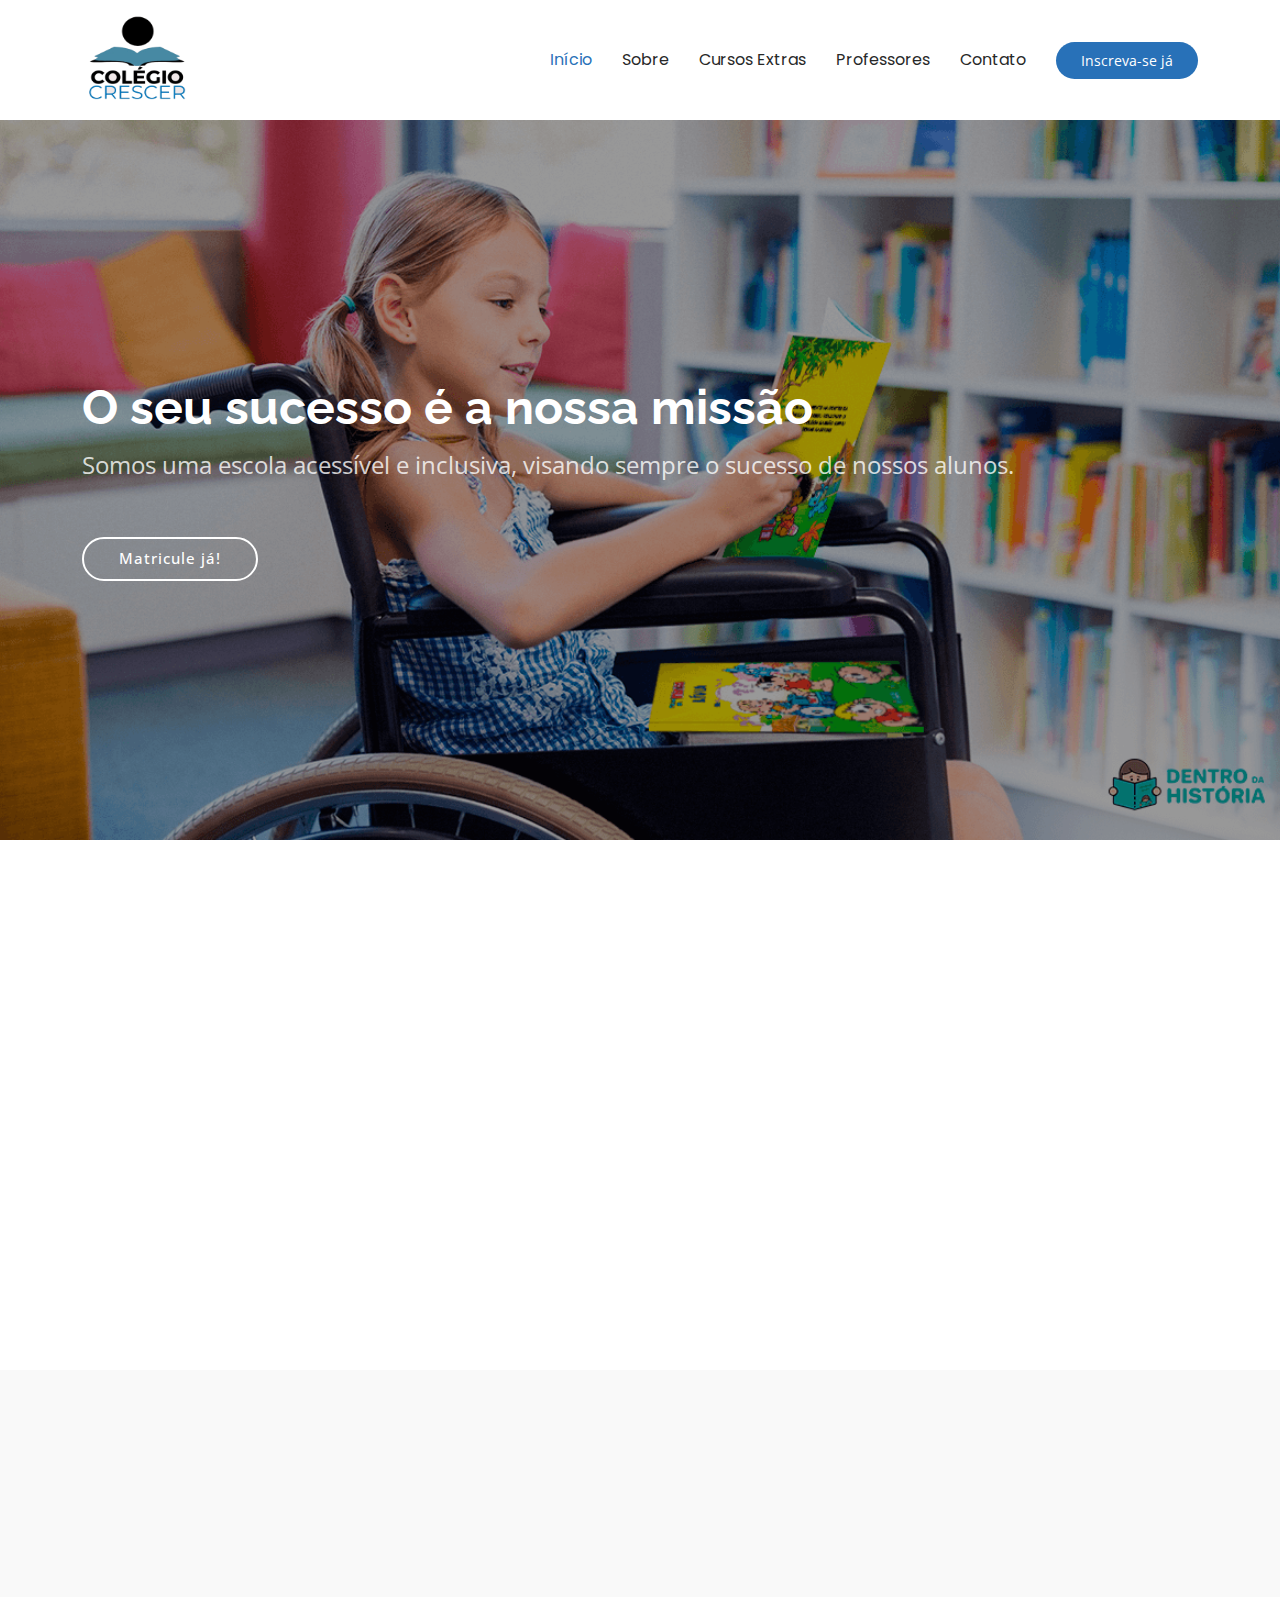
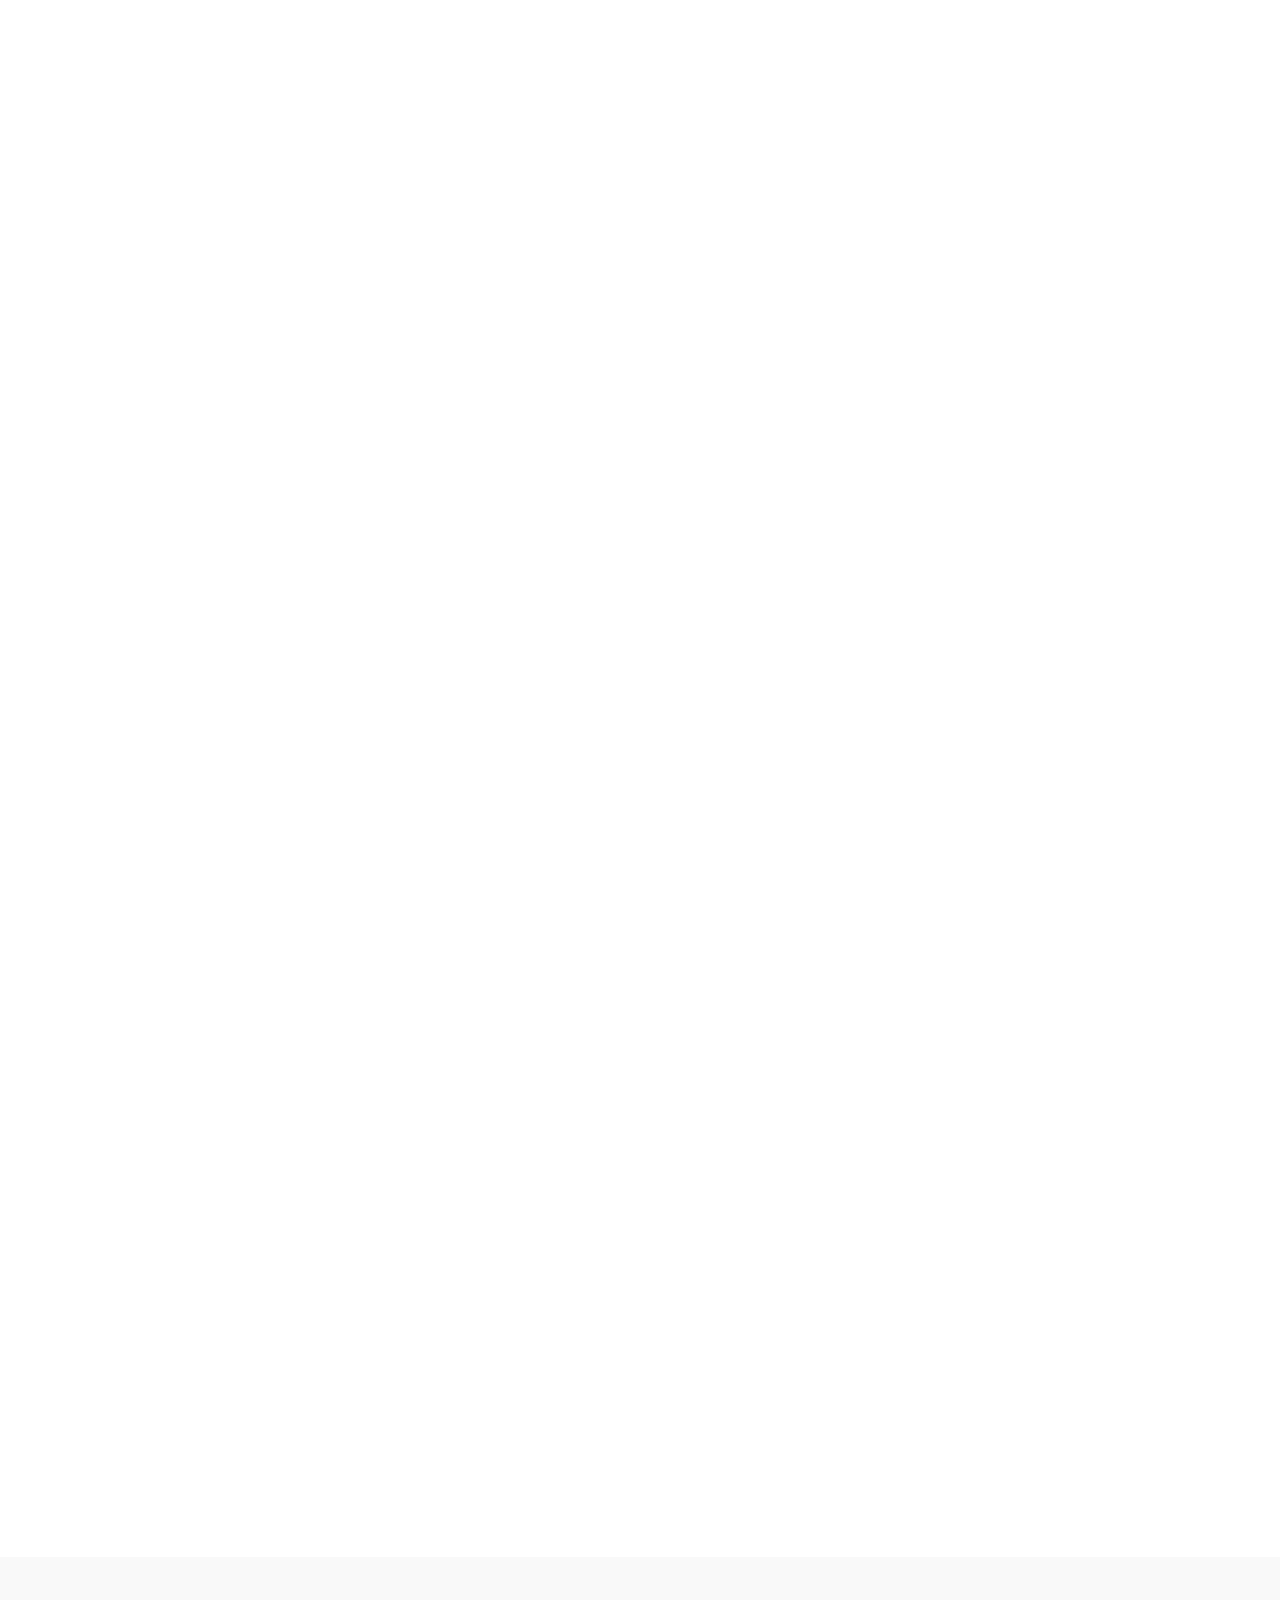
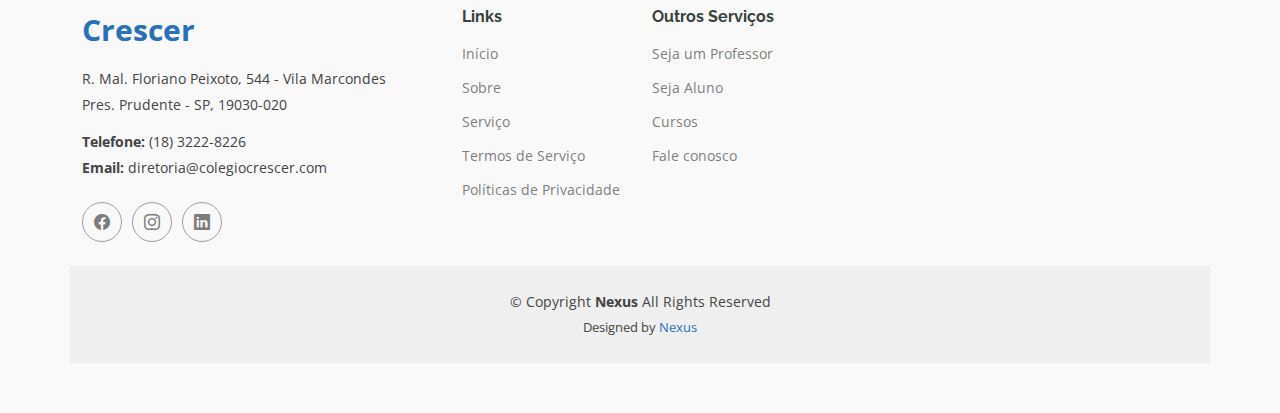
<file: index.html>
<!DOCTYPE html>
<html lang="en">

<head>
  <meta charset="utf-8">
  <meta content="width=device-width, initial-scale=1.0" name="viewport">
  <title>Colégio Crescer</title>
  <meta name="description" content="">
  <meta name="keywords" content="">
  <link href="assets/img/img/icon.png" rel="icon">
  <link href="assets/img/img/icon.png" rel="apple-touch-icon">
  <link href="https://fonts.googleapis.com" rel="preconnect">
  <link href="https://fonts.gstatic.com" rel="preconnect" crossorigin>
  <link href="https://fonts.googleapis.com/css2?family=Open+Sans:ital,wght@0,300;0,400;0,500;0,600;0,700;0,800;1,300;1,400;1,500;1,600;1,700;1,800&family=Poppins:ital,wght@0,100;0,200;0,300;0,400;0,500;0,600;0,700;0,800;0,900;1,100;1,200;1,300;1,400;1,500;1,600;1,700;1,800;1,900&family=Raleway:ital,wght@0,100;0,200;0,300;0,400;0,500;0,600;0,700;0,800;0,900;1,100;1,200;1,300;1,400;1,500;1,600;1,700;1,800;1,900&display=swap" rel="stylesheet">
  <link href="assets/vendor/bootstrap/css/bootstrap.min.css" rel="stylesheet">
  <link href="assets/vendor/bootstrap-icons/bootstrap-icons.css" rel="stylesheet">
  <link href="assets/vendor/aos/aos.css" rel="stylesheet">
  <link href="assets/vendor/glightbox/css/glightbox.min.css" rel="stylesheet">
  <link href="assets/vendor/swiper/swiper-bundle.min.css" rel="stylesheet">
  <link href="assets/css/main.css" rel="stylesheet">
</head>
<body class="index-page">
  <header id="header" class="header d-flex align-items-center sticky-top">
    <div class="container-fluid container-xl position-relative d-flex align-items-center">
      <a href="index.html" class="logo d-flex align-items-center me-auto">
        <div class="logo">
          <img src="assets/img/img/logo p.png" alt="logo" />
        </div>
      </a>
      <nav id="navmenu" class="navmenu">
        <ul>
          <li><a href="index.html" class="active">Início<br></a></li>
            <li><a href="sobre.html">Sobre</a></li>
            <li><a href="cursos.html">Cursos Extras</a></li>
            <li><a href="professores.html">Professores</a></li>
            <li><a href="contato.html">Contato</a></li>
        </ul>
        <i class="mobile-nav-toggle d-xl-none bi bi-list"></i>
      </nav>
      <a class="btn-getstarted" href="cursos.html">Inscreva-se já</a>
    </div>
  </header>
  <main class="main">
    <section id="hero" class="hero section dark-background">

      <img src="assets/img/img/criança.png" alt="" data-aos="fade-in">

      <div class="container">
        <h2 data-aos="fade-up" data-aos-delay="100">O seu sucesso é a nossa missão</h2>
        <p data-aos="fade-up" data-aos-delay="200">Somos uma escola acessível e inclusiva, visando sempre o sucesso de nossos alunos.</p>
        <div class="d-flex mt-4" data-aos="fade-up" data-aos-delay="300">
          <a href="courses.html" class="btn-get-started">Matricule já!</a>
        </div>
      </div>
    </section>
    <section id="about" class="about section">

      <div class="container">

        <div class="row gy-4">

          <div class="col-lg-6 order-1 order-lg-2" data-aos="fade-up" data-aos-delay="100">
            <img src="assets/img/about.jpg" class="img-fluid" alt="">
          </div>

          <div class="col-lg-6 order-2 order-lg-1 content" data-aos="fade-up" data-aos-delay="200">
            <h3>O começo de uma história...</h3>
            <p>O Colégio Crescer tem como objetivo estimular e explorar o conhecimento dos seus filhos, desenvolvendo
              atitudes de respeito e sabedoria para a vida. Participamos dos processos de atividades, dividindo as etapas
              para cada período, desde o maternal até o ensino médio, tornando cada fase especial e oferecendo o melhor
              apoio e atenção para cada aluno.</p> 
              <p>Nossa escola oferece suporte para crianças e adolescentes com deficiência,
                garantindo acessibilidade e inclusão para todos, com professores qualificados, profissionais adequados e apoio
                psicológico</p>
            <a href="#" class="read-more"><span>Leia mais</span><i class="bi bi-arrow-right"></i></a>
          </div>

        </div>

      </div>

    </section>
    <section id="counts" class="section counts light-background">

      <div class="container" data-aos="fade-up" data-aos-delay="100">

        <div class="row gy-4">

          <div class="col-lg-3 col-md-6">
            <div class="stats-item text-center w-100 h-100">
              <span data-purecounter-start="0" data-purecounter-end="10000" data-purecounter-duration="1" class="purecounter"></span>
              <p>Alunos</p>
            </div>
          </div>

          <div class="col-lg-3 col-md-6">
            <div class="stats-item text-center w-100 h-100">
              <span data-purecounter-start="0" data-purecounter-end="200" data-purecounter-duration="1" class="purecounter"></span>
              <p>Profissionais</p>
            </div>
          </div><!-- End Stats Item -->

          <div class="col-lg-3 col-md-6">
            <div class="stats-item text-center w-100 h-100">
              <span data-purecounter-start="0" data-purecounter-end="2200" data-purecounter-duration="1" class="purecounter"></span>
              <p>Ex alunos em universidades federais</p>
            </div>
          </div><!-- End Stats Item -->

          <div class="col-lg-3 col-md-6">
            <div class="stats-item text-center w-100 h-100">
              <span data-purecounter-start="0" data-purecounter-end="24" data-purecounter-duration="1" class="purecounter"></span>
              <p>Professores</p>
            </div>
          </div><!-- End Stats Item -->

        </div>

      </div>

    </section><!-- /Counts Section -->

    <!-- Why Us Section -->
    <section id="why-us" class="section why-us">

      <div class="container">

        <div class="row gy-4">

          <div class="col-lg-4" data-aos="fade-up" data-aos-delay="100">
            <div class="why-box">
              <h3>Por que matricular seu filho em nossa escola?</h3>
              <ol>
                <li><b> Educação de Excelência:</b> Currículo desafiador e professores qualificados que estimulam o aprendizado e a criatividade.</li>
                <li><b>Ambiente Seguro e Inclusivo:</b> Espaço acolhedor onde cada aluno é respeitado e valorizado.</li>
                <li><b>Apoio Personalizado:</b> Atendimento individualizado para ajudar cada aluno a atingir seu máximo potencial.</li>
                <li><b>Infraestrutura Moderna:</b> Recursos e instalações de ponta para enriquecer o processo educativo.</li>
              </ol>
            </div>
          </div><!-- End Why Box -->

          <div class="col-lg-8 d-flex align-items-stretch">
            <div class="row gy-4" data-aos="fade-up" data-aos-delay="200">

              <div class="col-xl-4">
                <div class="icon-box d-flex flex-column justify-content-center align-items-center">
                  <i class="bi bi-clipboard-data"></i>
                  <h4>Resultado </h4>
                  <p> Acreditamos que a colaboração entre a escola e a família é fundamental para o sucesso. Encorajamos a comunicação aberta e regular para que possamos trabalhar juntos na criação de um plano de ação que atenda às necessidades específicas de seu filho. Seu envolvimento e apoio são essenciais para atingirmos nossos objetivos comuns.</p>
                </div>
              </div><!-- End Icon Box -->

              <div class="col-xl-4" data-aos="fade-up" data-aos-delay="300">
                <div class="icon-box d-flex flex-column justify-content-center align-items-center">
                  <i class="bi bi-gem"></i>
                  <h4>Comprometimento</h4>
                  <p>Nosso compromisso é proporcionar um ambiente de aprendizado seguro, estimulante e inclusivo, onde cada estudante possa explorar seu potencial máximo. Estamos dedicados a oferecer uma educação de alta qualidade, com professores capacitados e recursos adequados, sempre alinhados com as melhores práticas pedagógicas.</p>
                </div>
              </div><!-- End Icon Box -->

              <div class="col-xl-4" data-aos="fade-up" data-aos-delay="400">
                <div class="icon-box d-flex flex-column justify-content-center align-items-center">
                  <i class="bi bi-inboxes"></i>
                  <h4>Material Geekie One</h4>
                  <p>O material didático com maior Net Promoter Score (NPS)noticiada pelo jornal Folha de S. Paulo. Um levantamento conduzido pelo Escolas Exponenciais, líder em pesquisa e apoio estratégico para instituições de ensino, apontou o Geekie One como o melhor material didático do Brasil.</p>
                </div>
              </div><!-- End Icon Box -->

            </div>
          </div>

        </div>

      </div>

    </section><!-- /Why Us Section -->

  
    <!-- Courses Section -->
    <section id="courses" class="courses section">

      <!-- Section Title -->
      <div class="container section-title" data-aos="fade-up">
        <h2>Cursos extras</h2>
        <p>Populares</p>
      </div><!-- End Section Title -->

      <div class="container">

        <div class="row">

          

          <div class="col-lg-4 col-md-6 d-flex align-items-stretch mt-4 mt-lg-0" data-aos="zoom-in" data-aos-delay="300">
            <div class="course-item">
              <img src="assets/img/img/ingles.jpg" class="img-fluid" alt="...">
              <div class="course-content">
                <div class="d-flex justify-content-between align-items-center mb-3">
                  <p class="category">English</p>
                  <p class="price">R$120/mês</p>
 
                </div>

                <h3><a href="course-details.html">Inglês</a></h3>
                <p class="description">Aperfeiçoe suas habilidades e conquiste fluência rapidamente. Inscreva-se agora e comece a falar inglês com confiança!</p>
                <div class="trainer d-flex justify-content-between align-items-center">
                  <div class="trainer-profile d-flex align-items-center">
                    <img src="assets/img/trainers/trainer-3-2.jpg" class="img-fluid" alt="">
                    <a href="" class="trainer-link">Brandon</a>
                  </div>
                  <div class="trainer-rank d-flex align-items-center">
                    <i class="bi bi-person user-icon"></i>&nbsp;20
                    &nbsp;&nbsp;
                    <i class="bi bi-heart heart-icon"></i>&nbsp;85
                  </div>
                </div>
              </div>
            </div>
          </div> <!-- End Course Item-->

        </div>

      </div>

    </section><!-- /Courses Section -->

   

  </main>

  <footer id="footer" class="footer position-relative light-background">

    <div class="container footer-top">
      <div class="row gy-4">
        <div class="col-lg-4 col-md-6 footer1-about">
          <a href="index.html" class="logo d-flex align-items-center">
            <span class="sitename"><b>Crescer</b></span>
          </a>
          <div class="footer-contact pt-3">
            <p>R. Mal. Floriano Peixoto, 544 - Vila Marcondes</p>
            <p>Pres. Prudente - SP, 19030-020</p>
            <p class="mt-3"><strong>Telefone:</strong> <span>(18) 3222-8226</span></p>
            <p><strong>Email:</strong> <span>diretoria@colegiocrescer.com</span></p>
          </div>
          <div class="social-links d-flex mt-4">
            <a href=""><i class="bi bi-facebook"></i></a>
            <a href=""><i class="bi bi-instagram"></i></a>
            <a href=""><i class="bi bi-linkedin"></i></a>
          </div>
        </div>

        <div class="col-lg-2 col-md-3 footer-links">
          <h4>Links</h4>
          <ul>
            <li><a href="#">Início</a></li>
            <li><a href="#">Sobre</a></li>
            <li><a href="#">Serviço</a></li>
            <li><a href="#">Termos de Serviço</a></li>
            <li><a href="#">Políticas de Privacidade</a></li>
          </ul>
        </div>

        <div class="col-lg-2 col-md-3 footer-links">
          <h4>Outros Serviços</h4>
          <ul>
            <li><a href="#">Seja um Professor</a></li>
            <li><a href="#">Seja Aluno</a></li>
            <li><a href="#">Cursos</a></li>
            <li><a href="#">Fale conosco</a></li>
          </ul>
        </div>
      </div>
    </div>

    <div class="container copyright text-center mt-4">
      <p>© <span>Copyright</span><strong class="px-1 sitename1">Nexus</strong><span>All Rights Reserved</span></p>
      <div class="credits">
        Designed by <a href="https://bootstrapmade.com/">Nexus</a>
      </div>
    </div>

  </footer>

  <!-- Scroll Top -->
  <a href="#" id="scroll-top" class="scroll-top d-flex align-items-center justify-content-center"><i class="bi bi-arrow-up-short"></i></a>

  <!-- Preloader -->
  <div id="preloader"></div>

  <!-- Vendor JS Files -->
  <script src="assets/vendor/bootstrap/js/bootstrap.bundle.min.js"></script>
  <script src="assets/vendor/php-email-form/validate.js"></script>
  <script src="assets/vendor/aos/aos.js"></script>
  <script src="assets/vendor/glightbox/js/glightbox.min.js"></script>
  <script src="assets/vendor/purecounter/purecounter_vanilla.js"></script>
  <script src="assets/vendor/swiper/swiper-bundle.min.js"></script>

  <!-- Main JS File -->
  <script src="assets/js/main.js"></script>

</body>

</html>
</file>
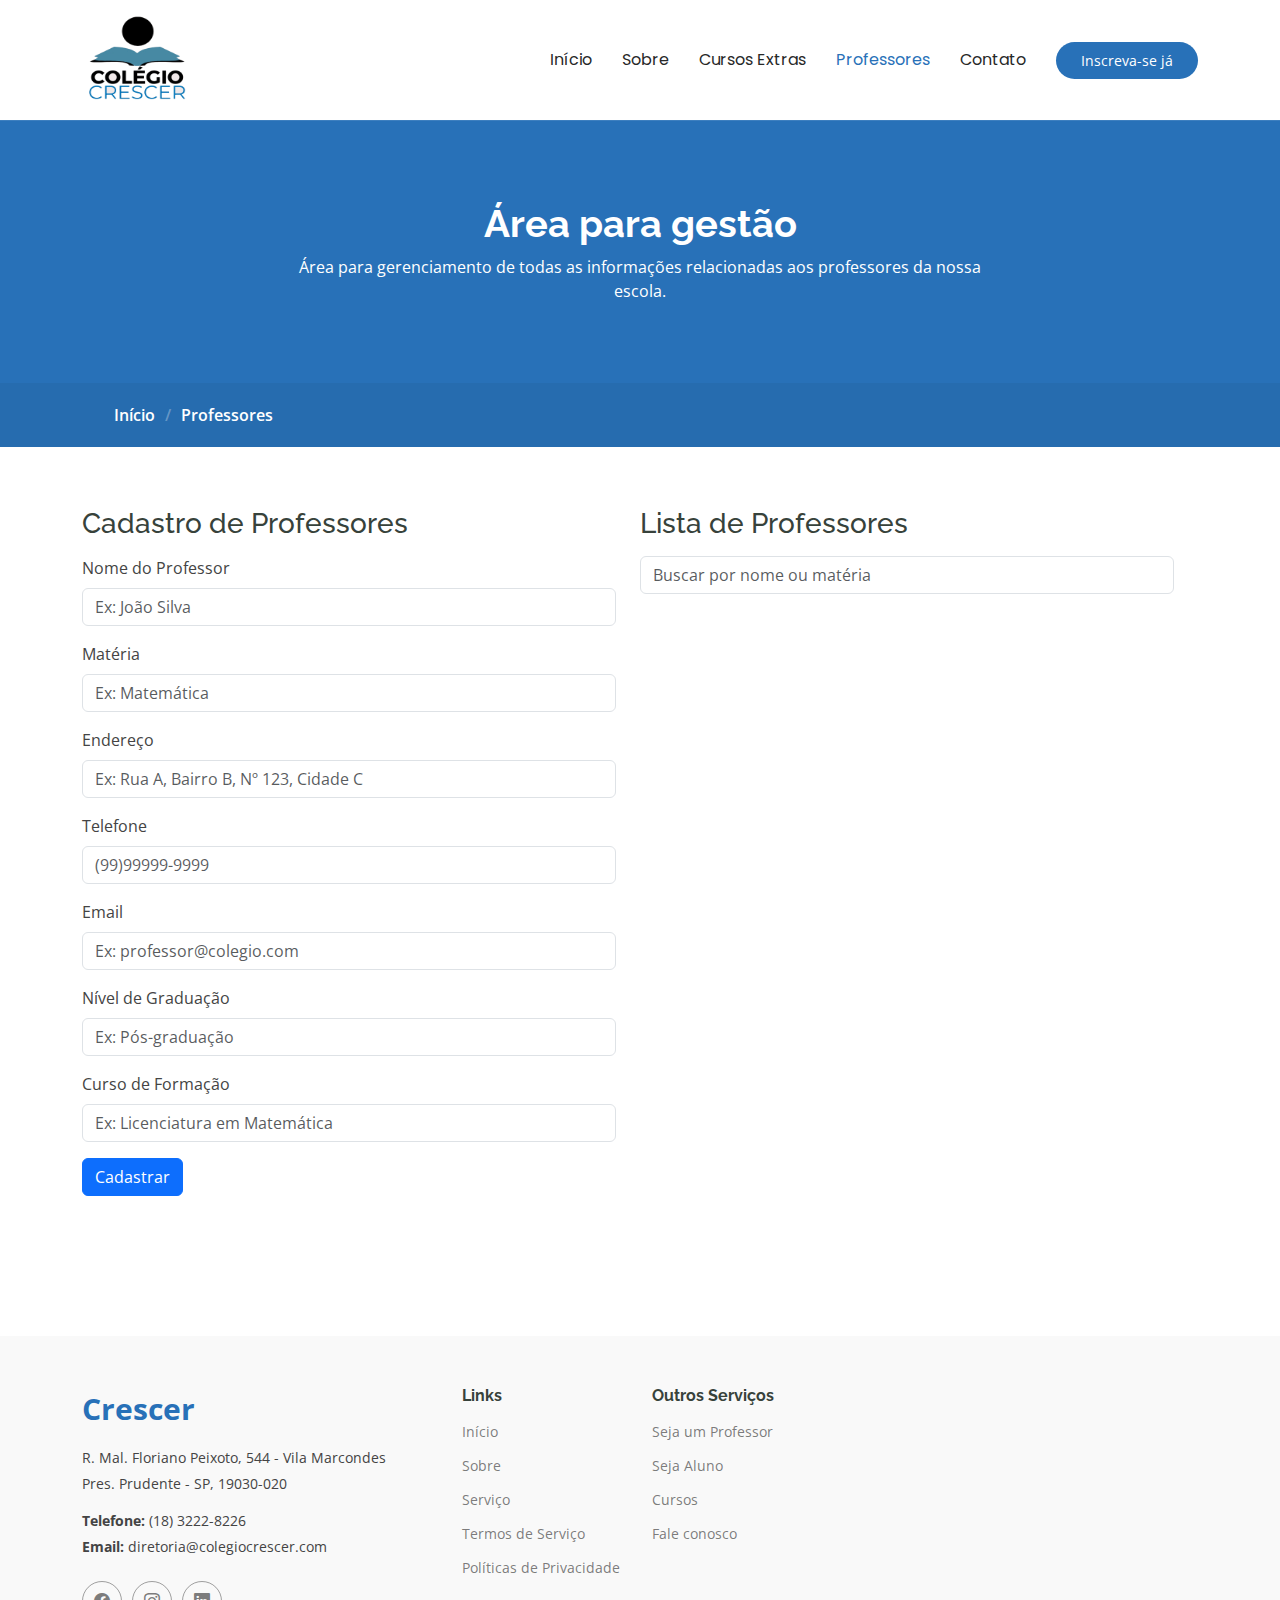
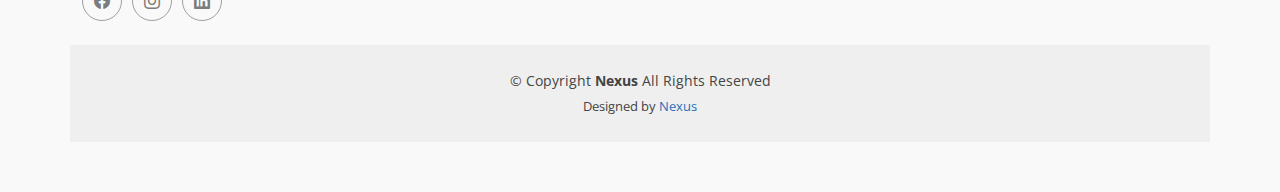
<file: cadastro.html>
<!DOCTYPE html>
<html lang="en">

<head>
  <meta charset="utf-8">
  <meta content="width=device-width, initial-scale=1.0" name="viewport">
  <title>Colégio Crescer</title>
  <meta name="description" content="">
  <meta name="keywords" content="">
  <link href="assets/img/img/icon.png" rel="icon">
  <link href="assets/img/img/icon.png" rel="apple-touch-icon">
  <link href="https://fonts.googleapis.com" rel="preconnect">
  <link href="https://fonts.gstatic.com" rel="preconnect" crossorigin>
  <link href="https://fonts.googleapis.com/css2?family=Open+Sans:ital,wght@0,300;0,400;0,500;0,600;0,700;0,800;1,300;1,400;1,500;1,600;1,700;1,800&family=Poppins:ital,wght@0,100;0,200;0,300;0,400;0,500;0,600;0,700;0,800;0,900;1,100;1,200;1,300;1,400;1,500;1,600;1,700;1,800;1,900&family=Raleway:ital,wght@0,100;0,200;0,300;0,400;0,500;0,600;0,700;0,800;0,900;1,100;1,200;1,300;1,400;1,500;1,600;1,700;1,800;1,900&display=swap" rel="stylesheet">
  <link href="assets/vendor/bootstrap/css/bootstrap.min.css" rel="stylesheet">
  <link href="assets/vendor/bootstrap-icons/bootstrap-icons.css" rel="stylesheet">
  <link href="assets/vendor/aos/aos.css" rel="stylesheet">
  <link href="assets/vendor/glightbox/css/glightbox.min.css" rel="stylesheet">
  <link href="assets/vendor/swiper/swiper-bundle.min.css" rel="stylesheet">
  <link href="assets/css/main.css" rel="stylesheet">
</head>

<body class="courses-page">

  <body class="index-page">
    <header id="header" class="header d-flex align-items-center sticky-top">
      <div class="container-fluid container-xl position-relative d-flex align-items-center">
        <a href="index.html" class="logo d-flex align-items-center me-auto">
          <div class="logo">
            <img src="assets/img/img/logo p.png" alt="logo" />
          </div>
        </a>
        <nav id="navmenu" class="navmenu">
          <ul>
            <li><a href="index.html">Início<br></a></li>
            <li><a href="sobre.html">Sobre</a></li>
            <li><a href="cursos.html">Cursos Extras</a></li>
            <li><a href="professores.html" class="active">Professores</a></li>
            <li><a href="contato.html">Contato</a></li>
          </ul>
          <i class="mobile-nav-toggle d-xl-none bi bi-list"></i>
        </nav>
        <a class="btn-getstarted" href="courses.html">Inscreva-se já</a>
      </div>
    </header>

  <main class="main">

    <!-- Page Title -->
    <div class="page-title" data-aos="fade">
      <div class="heading">
        <div class="container">
          <div class="row d-flex justify-content-center text-center">
            <div class="col-lg-8">
              <h1>Área para gestão</h1>
              <p class="mb-0">Área para gerenciamento de todas as informações relacionadas aos professores da nossa escola.</p>
            </div>
          </div>
        </div>
      </div>
      <nav class="breadcrumbs">
        <div class="container">
          <ol>
            <li><a href="index.html">Início</a></li>
            <li class="current">Professores</li>
          </ol>
        </div>
      </nav>
    </div><!-- End Page Title -->

    <!-- Courses Section -->
    <section id="courses" class="courses section">

      
      <div class="container">

        <div class="row">

          <div class="row">
            <!-- Formulário de Cadastro -->
            <div class="col-lg-6">
              <h3 class="mb-3">Cadastro de Professores</h3>
            <form id="form-cadastro">
              <div class="mb-3">
                <label for="nome" class="form-label">Nome do Professor</label>
                <input type="text" class="form-control" id="nome" placeholder="Ex: João Silva" required>
              </div>
              <div class="mb-3">
                <label for="materia" class="form-label">Matéria</label>
                <input type="text" class="form-control" id="materia" placeholder="Ex: Matemática" required>
              </div>
              <div class="mb-3">
                <label for="endereco" class="form-label">Endereço</label>
                <input type="text" class="form-control" id="endereco" placeholder="Ex: Rua A, Bairro B, Nº 123, Cidade C" required>
                <small id="erro" class="text-danger"></small>
              </div>
              <div class="mb-3">
                <label for="telefone" class="form-label">Telefone</label>
                <input id="telefone" class="form-control" type="text" placeholder="(99)99999-9999" onkeypress="mTel(this)"  maxlength="14"/>
              </div>
              <div class="mb-3">
                <label for="email" class="form-label">Email</label>
                <input type="email" class="form-control" id="email" placeholder="Ex: professor@colegio.com" required>
              </div>
              <div class="mb-3">
                <label for="nivel" class="form-label">Nível de Graduação</label>
                <input type="text" class="form-control" id="nivel" placeholder="Ex: Pós-graduação" required>
              </div>
              <div class="mb-3">
                <label for="curso" class="form-label">Curso de Formação</label>
                <input type="text" class="form-control" id="curso" placeholder="Ex: Licenciatura em Matemática" required>
              </div>
              <button type="submit" class="btn btn-primary">Cadastrar</button>
            </form>
            </div>
          
            <!-- Lista de Professores -->
            <div class="col-lg-6">
              <h3 class="mb-3">Lista de Professores</h3>
              <input type="text" id="busca" class="form-control mb-3" placeholder="Buscar por nome ou matéria">
              <ul id="lista-professores" class="list-group">
                <!-- Os professores cadastrados aparecerão aqui -->
              </ul>
            </div>
          </div>
          
          <!-- Modal para exibir detalhes -->
          <div class="modal fade" id="detalhesModal" tabindex="-1" aria-labelledby="detalhesModalLabel" aria-hidden="true">
            <div class="modal-dialog">
              <div class="modal-content">
                <div class="modal-header">
                  <h5 class="modal-title" id="detalhesModalLabel">Detalhes do Professor</h5>
                  <button type="button" class="btn-close" data-bs-dismiss="modal" aria-label="Close"></button>
                </div>
                <div class="modal-body">
                  <!-- Detalhes serão inseridos aqui via JavaScript -->
                  <ul id="detalhes-lista" class="list-group"></ul>
                </div>
                <div class="modal-footer">
                  <button type="button" class="btn btn-danger" id="btn-excluir" onclick="excluirProfessor()">Excluir</button>
                  <button type="button" class="btn btn-secondary" data-bs-dismiss="modal">Fechar</button>
                </div>
              </div>
            </div>
          </div>

        </div>

      </div>

    </section><!-- /Courses Section -->

  </main>

  <footer id="footer" class="footer position-relative light-background">

    <div class="container footer-top">
      <div class="row gy-4">
        <div class="col-lg-4 col-md-6 footer1-about">
          <a href="index.html" class="logo d-flex align-items-center">
            <span class="sitename"><b>Crescer</b></span>
          </a>
          <div class="footer-contact pt-3">
            <p>R. Mal. Floriano Peixoto, 544 - Vila Marcondes</p>
            <p>Pres. Prudente - SP, 19030-020</p>
            <p class="mt-3"><strong>Telefone:</strong> <span>(18) 3222-8226</span></p>
            <p><strong>Email:</strong> <span>diretoria@colegiocrescer.com</span></p>
          </div>
          <div class="social-links d-flex mt-4">
            <a href=""><i class="bi bi-facebook"></i></a>
            <a href=""><i class="bi bi-instagram"></i></a>
            <a href=""><i class="bi bi-linkedin"></i></a>
          </div>
        </div>

        <div class="col-lg-2 col-md-3 footer-links">
          <h4>Links</h4>
          <ul>
            <li><a href="#">Início</a></li>
            <li><a href="#">Sobre</a></li>
            <li><a href="#">Serviço</a></li>
            <li><a href="#">Termos de Serviço</a></li>
            <li><a href="#">Políticas de Privacidade</a></li>
          </ul>
        </div>

        <div class="col-lg-2 col-md-3 footer-links">
          <h4>Outros Serviços</h4>
          <ul>
            <li><a href="#">Seja um Professor</a></li>
            <li><a href="#">Seja Aluno</a></li>
            <li><a href="#">Cursos</a></li>
            <li><a href="#">Fale conosco</a></li>
          </ul>
        </div>
      </div>
    </div>

    <div class="container copyright text-center mt-4">
      <p>© <span>Copyright</span><strong class="px-1 sitename1">Nexus</strong><span>All Rights Reserved</span></p>
      <div class="credits">
        Designed by <a href="https://bootstrapmade.com/">Nexus</a>
      </div>
    </div>

  </footer>

  <!-- Scroll Top -->
  <a href="#" id="scroll-top" class="scroll-top d-flex align-items-center justify-content-center"><i class="bi bi-arrow-up-short"></i></a>

  <!-- Preloader -->
  <div id="preloader"></div>

  <!-- Vendor JS Files -->
  <script src="assets/vendor/bootstrap/js/bootstrap.bundle.min.js"></script>
  <script src="assets/vendor/php-email-form/validate.js"></script>
  <script src="assets/vendor/aos/aos.js"></script>
  <script src="assets/vendor/glightbox/js/glightbox.min.js"></script>
  <script src="assets/vendor/purecounter/purecounter_vanilla.js"></script>
  <script src="assets/vendor/swiper/swiper-bundle.min.js"></script>

  <!-- Main JS File -->
  <script src="assets/js/main.js"></script>
  <script>
    let professorEditandoIndex = null;
    const professores = JSON.parse(localStorage.getItem('professores')) || [];

    // Função para verificar o formato do endereço
    document.getElementById("form-cadastro").addEventListener("submit", function(event) {
      event.preventDefault();
      const endereco = document.getElementById("endereco").value.trim();
      const regex = /^[^,]+,[^,]+,[^,]+,[^,]+$/;
      if (!regex.test(endereco)) {
        document.getElementById("erro").textContent = "O endereço deve ser no formato: Rua A, Bairro B, Nº 123, Cidade C.";
      } else {
        document.getElementById("erro").textContent = "";
        cadastrarProfessor();
      }
    });

  function mTel () {
    var tel = event.target.value;
    tel = tel.replace(/\D/g, "")
    tel = tel.replace(/^(\d)/, "($1")
    tel = tel.replace(/(.{3})(\d)/, "$1)$2")
    if (tel.length == 9) {
        tel = tel.replace(/(.{1})$/, "-$1")
    } else if (tel.length == 10) {
        tel = tel.replace(/(.{2})$/, "-$1")
    } else if (tel.length == 11) {
        tel = tel.replace(/(.{3})$/, "-$1")
    } else if (tel.length == 12) {
        tel = tel.replace(/(.{4})$/, "-$1")
    } else if (tel.length > 12) {
        tel = tel.replace(/(.{4})$/, "-$1")
    }
    event.target.value = tel;
  }

    // Função para cadastrar o professor
    function cadastrarProfessor() {
      const nome = document.getElementById("nome").value;
      const materia = document.getElementById("materia").value;
      const endereco = document.getElementById("endereco").value;
      const telefone = document.getElementById("telefone").value;
      const email = document.getElementById("email").value;
      const nivel = document.getElementById("nivel").value;
      const curso = document.getElementById("curso").value;

      const novoProfessor = { nome, materia, endereco, telefone, email, nivel, curso };
      professores.push(novoProfessor);
      salvarProfessores();
      document.getElementById("form-cadastro").reset();
      exibirProfessores();
    }

    function salvarProfessores() {
        localStorage.setItem('professores', JSON.stringify(professores));
    }

    // Função para exibir a lista de professores
    function exibirProfessores() {
      const listaProfessores = document.getElementById("lista-professores");
      listaProfessores.innerHTML = '';

      professores.forEach((professor, index) => {
        const li = document.createElement("li");
        li.classList.add("list-group-item");
        li.innerHTML = `${professor.nome} (${professor.materia}) 
          <button class="btn btn-info btn-sm" onclick="exibirDetalhes(${index})">Detalhes</button>`;
        listaProfessores.appendChild(li);
      });
    }

    // Função para exibir detalhes do professor
    function exibirDetalhes(index) {
      const professor = professores[index];
      professorEditandoIndex = index;
      const detalhesLista = document.getElementById("detalhes-lista");
      detalhesLista.innerHTML = `
        <li class="list-group-item"><strong>Nome:</strong> ${professor.nome}</li>
        <li class="list-group-item"><strong>Matéria:</strong> ${professor.materia}</li>
        <li class="list-group-item"><strong>Endereço:</strong> ${professor.endereco}</li>
        <li class="list-group-item"><strong>Telefone:</strong> ${professor.telefone}</li>
        <li class="list-group-item"><strong>Email:</strong> ${professor.email}</li>
        <li class="list-group-item"><strong>Nível de Graduação:</strong> ${professor.nivel}</li>
        <li class="list-group-item"><strong>Curso de Formação:</strong> ${professor.curso}</li>
      `;
      const modal = new bootstrap.Modal(document.getElementById("detalhesModal"));
      modal.show();
    }

    // Função para excluir o professor
    function excluirProfessor() {
      professores.splice(professorEditandoIndex, 1);
      salvarProfessores();
      exibirProfessores();
      const modal = bootstrap.Modal.getInstance(document.getElementById("detalhesModal"));
      modal.hide();
    }

    // Função para buscar professores
    document.getElementById("busca").addEventListener("input", function() {
      const filtro = this.value.toLowerCase();
      const listaFiltrada = professores.filter(professor =>
        professor.nome.toLowerCase().includes(filtro) || professor.materia.toLowerCase().includes(filtro)
      );
      exibirListaFiltrada(listaFiltrada);
    });

    // Função para exibir lista filtrada
    function exibirListaFiltrada(lista) {
      const listaProfessores = document.getElementById("lista-professores");
      listaProfessores.innerHTML = '';
      lista.forEach((professor, index) => {
        const li = document.createElement("li");
        li.classList.add("list-group-item");
        li.innerHTML = `${professor.nome} (${professor.materia}) 
          <button class="btn btn-info btn-sm" onclick="exibirDetalhes(${index})">Detalhes</button>`;
        listaProfessores.appendChild(li);
      });
    }

    document.addEventListener('DOMContentLoaded',exibirProfessores);
  </script>

</body>

</html>
</file>
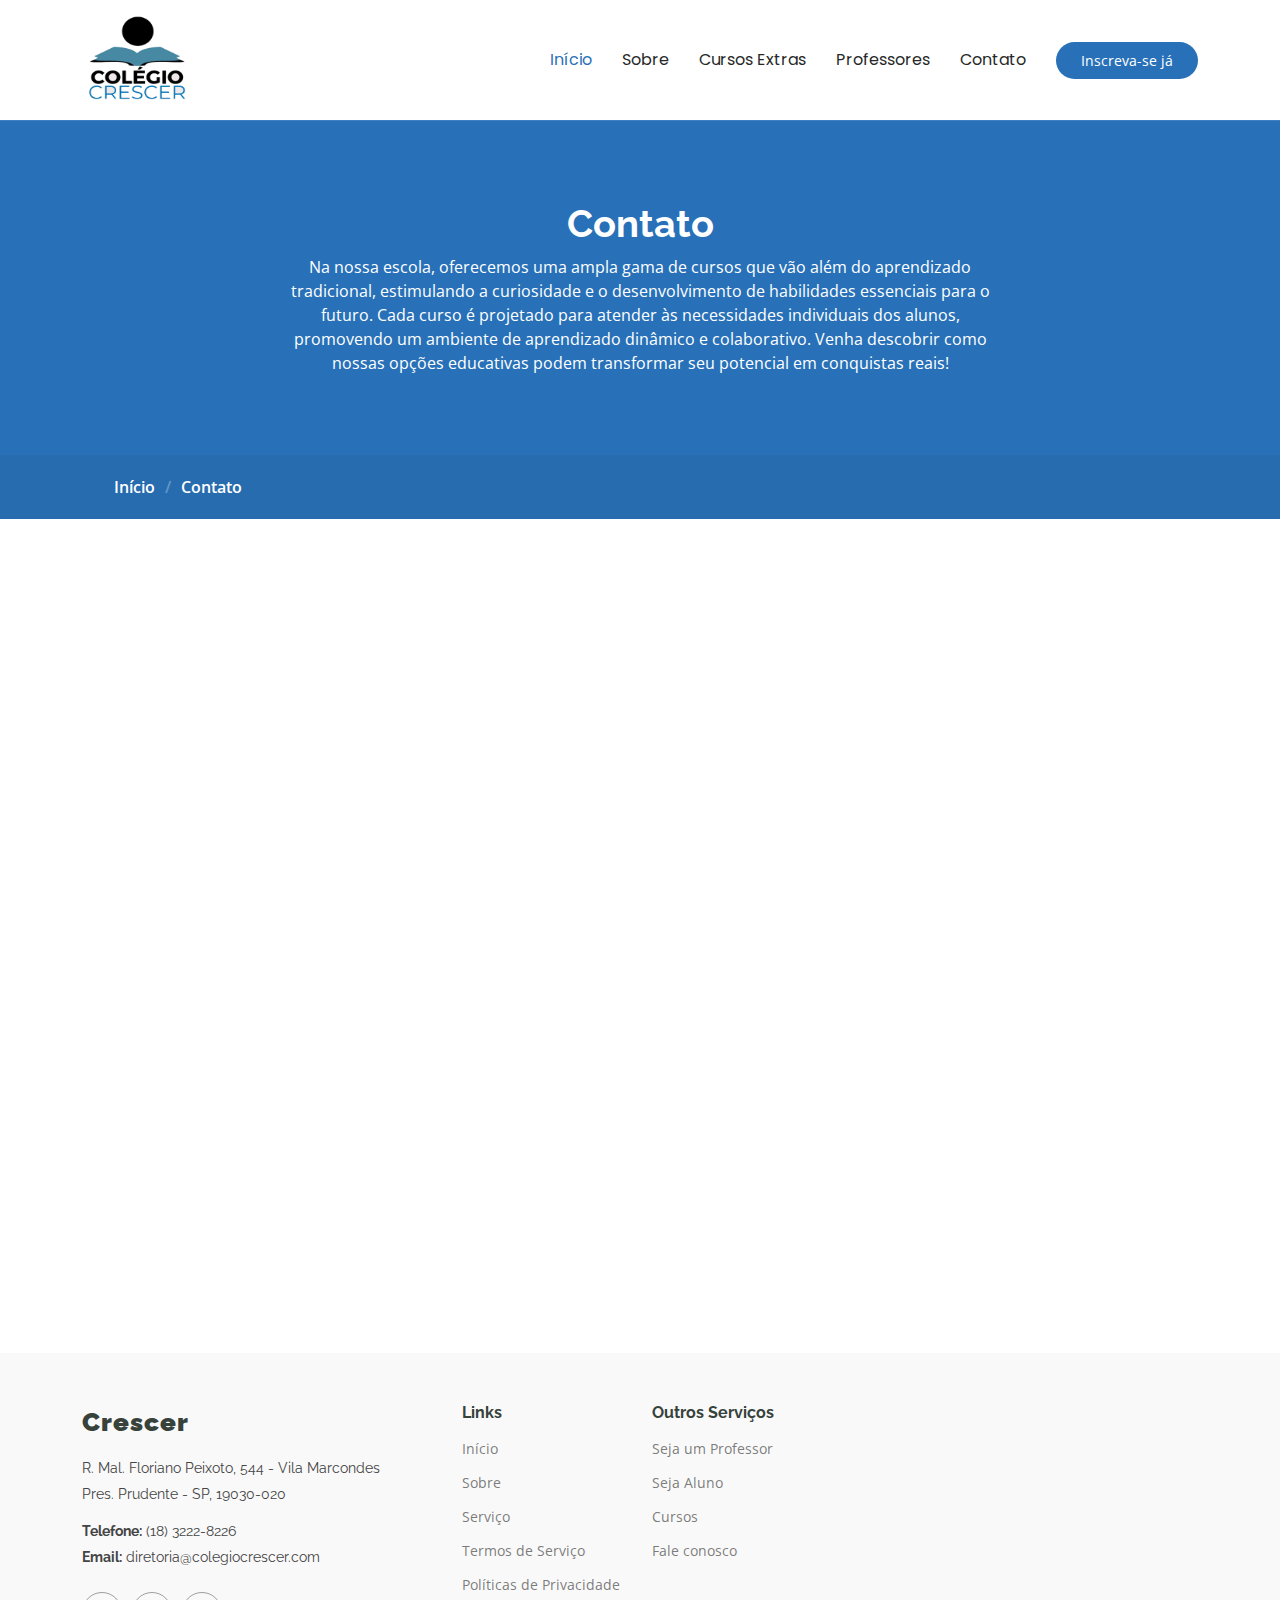
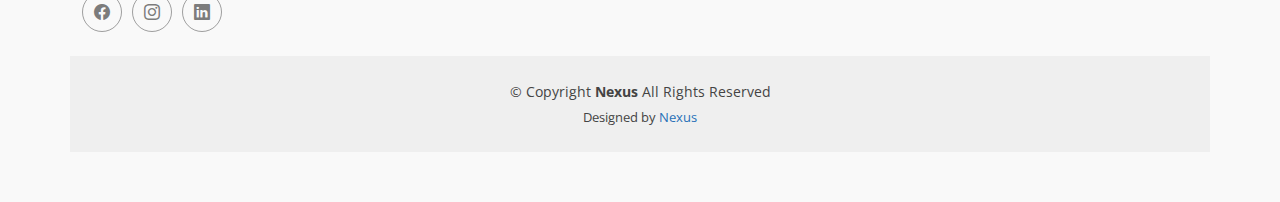
<file: contato.html>
<!DOCTYPE html>
<html lang="en">

<head>
  <meta charset="utf-8">
  <meta content="width=device-width, initial-scale=1.0" name="viewport">
  <title>Colégio Crescer</title>
  <meta name="description" content="">
  <meta name="keywords" content="">
  <link href="assets/img/img/icon.png" rel="icon">
  <link href="assets/img/img/icon.png" rel="apple-touch-icon">
  <link href="https://fonts.googleapis.com" rel="preconnect">
  <link href="https://fonts.gstatic.com" rel="preconnect" crossorigin>
  <link href="https://fonts.googleapis.com/css2?family=Open+Sans:ital,wght@0,300;0,400;0,500;0,600;0,700;0,800;1,300;1,400;1,500;1,600;1,700;1,800&family=Poppins:ital,wght@0,100;0,200;0,300;0,400;0,500;0,600;0,700;0,800;0,900;1,100;1,200;1,300;1,400;1,500;1,600;1,700;1,800;1,900&family=Raleway:ital,wght@0,100;0,200;0,300;0,400;0,500;0,600;0,700;0,800;0,900;1,100;1,200;1,300;1,400;1,500;1,600;1,700;1,800;1,900&display=swap" rel="stylesheet">
  <link href="assets/vendor/bootstrap/css/bootstrap.min.css" rel="stylesheet">
  <link href="assets/vendor/bootstrap-icons/bootstrap-icons.css" rel="stylesheet">
  <link href="assets/vendor/aos/aos.css" rel="stylesheet">
  <link href="assets/vendor/glightbox/css/glightbox.min.css" rel="stylesheet">
  <link href="assets/vendor/swiper/swiper-bundle.min.css" rel="stylesheet">
  <link href="assets/css/main.css" rel="stylesheet">
</head>

<body class="contact-page">

  <body class="index-page">
    <header id="header" class="header d-flex align-items-center sticky-top">
      <div class="container-fluid container-xl position-relative d-flex align-items-center">
        <a href="index.html" class="logo d-flex align-items-center me-auto">
          <div class="logo">
            <img src="assets/img/img/logo p.png" alt="logo" />
          </div>
        </a>
        <nav id="navmenu" class="navmenu">
          <ul>
            <li><a href="index.html" class="active">Início<br></a></li>
            <li><a href="sobre.html">Sobre</a></li>
            <li><a href="cursos.html">Cursos Extras</a></li>
            <li><a href="professores.html">Professores</a></li>
            <li><a href="contato.html">Contato</a></li>
          </ul>
          <i class="mobile-nav-toggle d-xl-none bi bi-list"></i>
        </nav>
        <a class="btn-getstarted" href="courses.html">Inscreva-se já</a>
      </div>
    </header>

  <main class="main">

    <!-- Page Title -->
    <div class="page-title" data-aos="fade">
      <div class="heading">
        <div class="container">
          <div class="row d-flex justify-content-center text-center">
            <div class="col-lg-8">
              <h1>Contato</h1>
              <p class="mb-0">Na nossa escola, oferecemos uma ampla gama de cursos que vão além do aprendizado tradicional, estimulando a curiosidade e o desenvolvimento de habilidades essenciais para o futuro. Cada curso é projetado para atender às necessidades individuais dos alunos, promovendo um ambiente de aprendizado dinâmico e colaborativo. Venha descobrir como nossas opções educativas podem transformar seu potencial em conquistas reais!</p>
            </div>
          </div>
        </div>
      </div>
      <nav class="breadcrumbs">
        <div class="container">
          <ol>
            <li><a href="index.html">Início</a></li>
            <li class="current">Contato</li>
          </ol>
        </div>
      </nav>
    </div><!-- End Page Title -->

    <!-- Contact Section -->
    <section id="contact" class="contact section">

      <div class="mb-5" data-aos="fade-up" data-aos-delay="200">
        <iframe style="border:0; width: 100%; height: 300px;" <iframe src="https://www.google.com/maps/embed?pb=!1m18!1m12!1m3!1d3696.1179559100938!2d-51.38319042377146!3d-22.121477910279584!2m3!1f0!2f0!3f0!3m2!1i1024!2i768!4f13.1!3m3!1m2!1s0x9493f5b0efdc8c97%3A0x1129eacef0db40f1!2sR.%20Mal.%20Floriano%20Peixoto%2C%20544%20-%20Vila%20Marcondes%2C%20Pres.%20Prudente%20-%20SP%2C%2019030-020!5e0!3m2!1spt-BR!2sbr!4v1726508397027!5m2!1spt-BR!2sbr" frameborder="0" allowfullscreen="" loading="lazy" referrerpolicy="no-referrer-when-downgrade"></iframe>
      </div><!-- End Google Maps -->

      <div class="container" data-aos="fade-up" data-aos-delay="100">

        <div class="row gy-4">

          <div class="col-lg-4">
            <div class="info-item d-flex" data-aos="fade-up" data-aos-delay="300">
              <i class="bi bi-geo-alt flex-shrink-0"></i>
              <div>
                <h3>Endereço</h3>
                <p>R. Mal. Floriano Peixoto, 544 - Vila Marcondes</p>
              <p>Pres. Prudente - SP, 19030-020</p>
              </div>
            </div><!-- End Info Item -->

            <div class="info-item d-flex" data-aos="fade-up" data-aos-delay="400">
              <i class="bi bi-telephone flex-shrink-0"></i>
              <div>
                <h3>Telefone</h3>
                <p>(18) 3222-8226</p>
              </div>
            </div><!-- End Info Item -->

            <div class="info-item d-flex" data-aos="fade-up" data-aos-delay="500">
              <i class="bi bi-envelope flex-shrink-0"></i>
              <div>
                <h3>Email</h3>
                <p>diretoria@colegiocrescer.com</p>
              </div>
            </div><!-- End Info Item -->

          </div>

          <div class="col-lg-8">
            <form action="forms/contact.php" method="post" class="php-email-form" data-aos="fade-up" data-aos-delay="200">
              <div class="row gy-4">

                <div class="col-md-6">
                  <input type="text" name="name" class="form-control" placeholder="Seu Nome"required="">
                </div>

                <div class="col-md-6 ">
                  <input type="email" class="form-control" name="email" placeholder="Seu Email" required="">
                </div>

                <div class="col-md-12">
                  <input type="text" class="form-control" name="subject" placeholder="Título" required="">
                </div>

                <div class="col-md-12">
                  <textarea class="form-control" name="message" rows="6" placeholder="mensagem" required=""></textarea>
                </div>

                <div class="col-md-12 text-center">
                  <div class="loading">carregando</div>
                  <div class="error-message"></div>
                  <div class="sent-message">Mensagem enviada, obrigado!</div>

                  <button type="submit">enviar Mensagem</button>
                </div>

              </div>
            </form>
          </div><!-- End Contact Form -->

        </div>

      </div>

    </section><!-- /Contact Section -->

  </main>

  <footer id="footer" class="footer position-relative light-background">

    <div class="container footer-top">
      <div class="row gy-4">
        <div class="col-lg-4 col-md-6 footer-about">
          <a href="index.html" class="logo d-flex align-items-center">
            <span class="sitename"><b>Crescer</b></span>
          </a>
          <div class="footer-contact pt-3">
            <p>R. Mal. Floriano Peixoto, 544 - Vila Marcondes</p>
            <p>Pres. Prudente - SP, 19030-020</p>
            <p class="mt-3"><strong>Telefone:</strong> <span>(18) 3222-8226</span></p>
            <p><strong>Email:</strong> <span>diretoria@colegiocrescer.com</span></p>
          </div>
          <div class="social-links d-flex mt-4">
            <a href=""><i class="bi bi-facebook"></i></a>
            <a href=""><i class="bi bi-instagram"></i></a>
            <a href=""><i class="bi bi-linkedin"></i></a>
          </div>
        </div>
        <div class="col-lg-2 col-md-3 footer-links">
          <h4>Links</h4>
          <ul>
            <li><a href="#">Início</a></li>
            <li><a href="#">Sobre</a></li>
            <li><a href="#">Serviço</a></li>
            <li><a href="#">Termos de Serviço</a></li>
            <li><a href="#">Políticas de Privacidade</a></li>
          </ul>
        </div>

        <div class="col-lg-2 col-md-3 footer-links">
          <h4>Outros Serviços</h4>
          <ul>
            <li><a href="#">Seja um Professor</a></li>
            <li><a href="#">Seja Aluno</a></li>
            <li><a href="#">Cursos</a></li>
            <li><a href="#">Fale conosco</a></li>
          </ul>
        </div>
      </div>
    </div>

    <div class="container copyright text-center mt-4">
      <p>© <span>Copyright</span><strong class="px-1 sitename1">Nexus</strong><span>All Rights Reserved</span></p>
      <div class="credits">
        Designed by <a href="https://bootstrapmade.com/">Nexus</a>
      </div>
    </div>
    </div>

  </footer>

  <!-- Scroll Top -->
  <a href="#" id="scroll-top" class="scroll-top d-flex align-items-center justify-content-center"><i class="bi bi-arrow-up-short"></i></a>

  <!-- Preloader -->
  <div id="preloader"></div>

  <!-- Vendor JS Files -->
  <script src="assets/vendor/bootstrap/js/bootstrap.bundle.min.js"></script>
  <script src="assets/vendor/php-email-form/validate.js"></script>
  <script src="assets/vendor/aos/aos.js"></script>
  <script src="assets/vendor/glightbox/js/glightbox.min.js"></script>
  <script src="assets/vendor/purecounter/purecounter_vanilla.js"></script>
  <script src="assets/vendor/swiper/swiper-bundle.min.js"></script>

  <!-- Main JS File -->
  <script src="assets/js/main.js"></script>

</body>

</html>
</file>
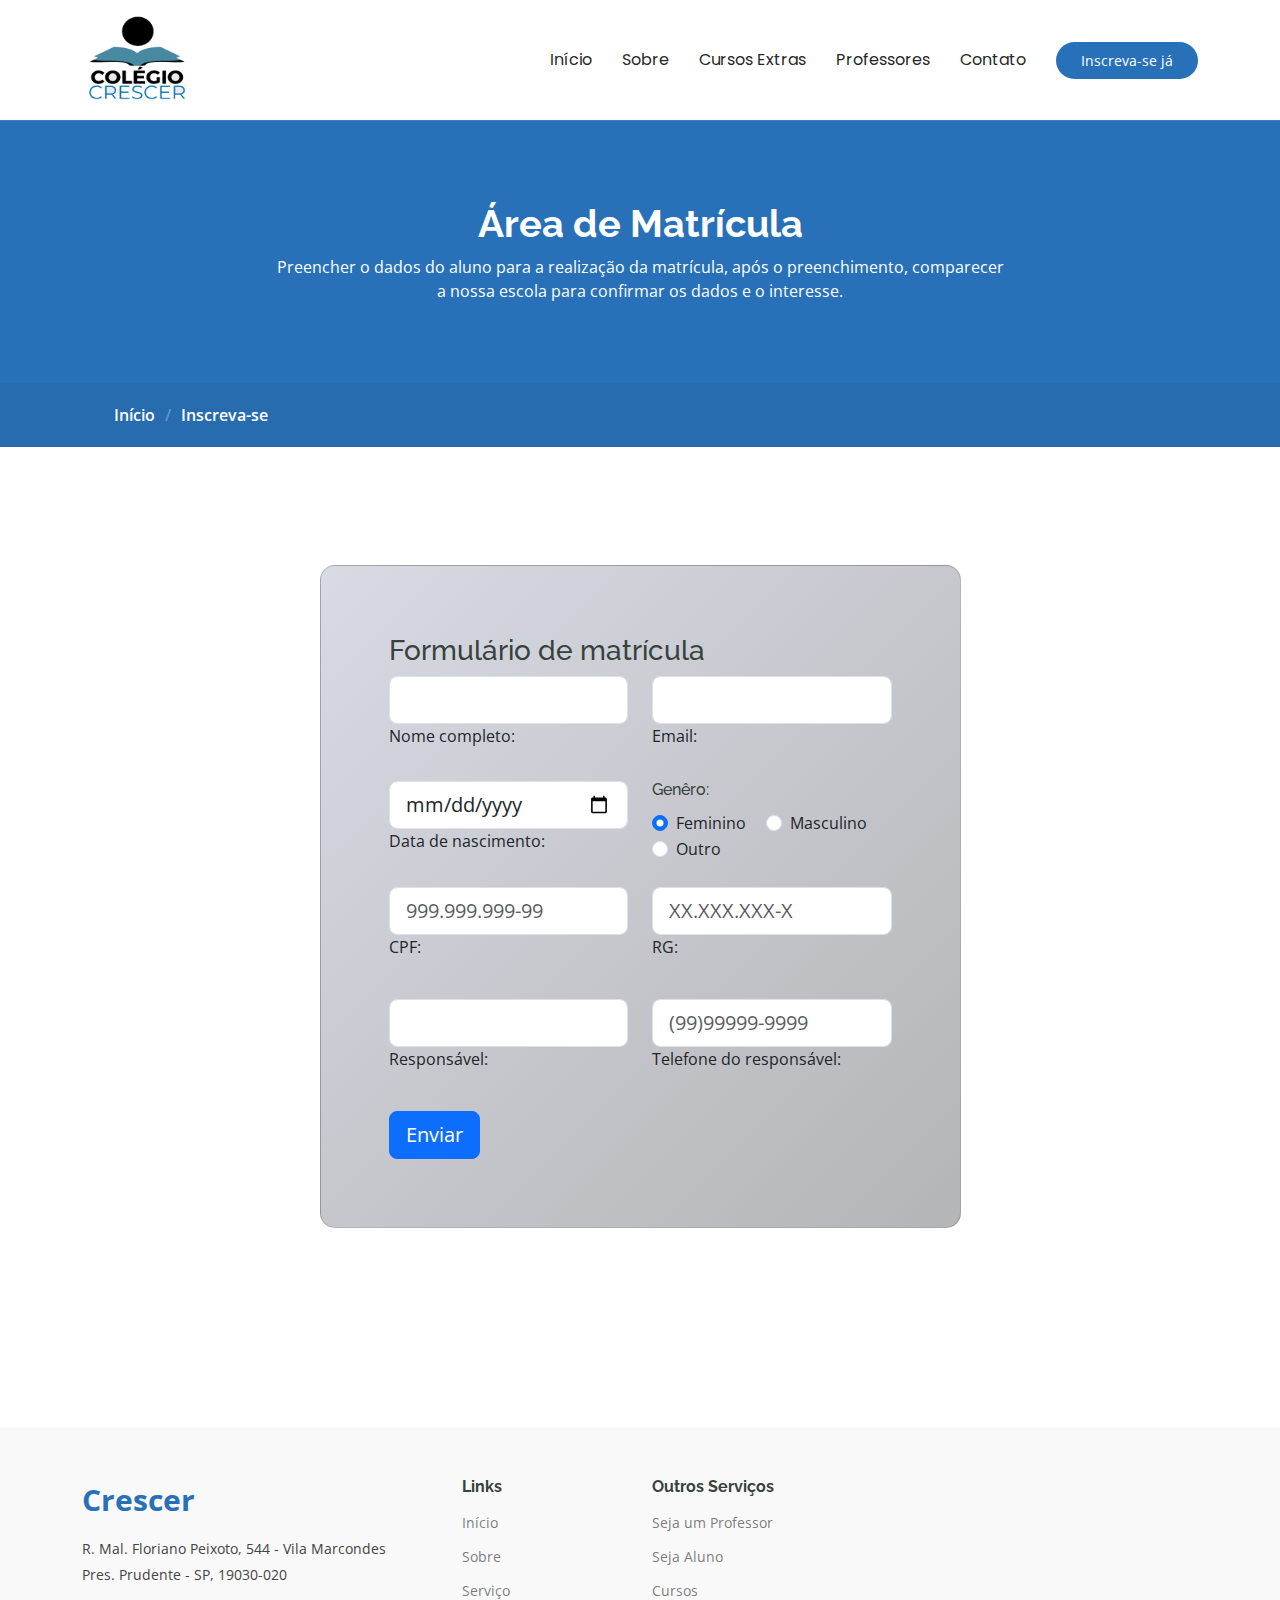
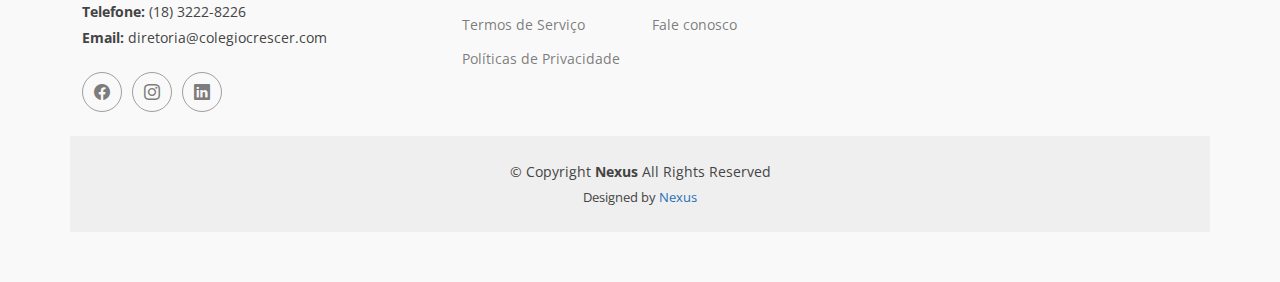
<file: courses.html>
<!DOCTYPE html>
<html lang="en">

<head>
  <meta charset="utf-8">
  <meta content="width=device-width, initial-scale=1.0" name="viewport">
  <title>Colégio Crescer</title>
  <meta name="description" content="">
  <meta name="keywords" content="">

  <!-- Favicons -->
  <link href="assets/img/img/icon.png" rel="icon">
  <link href="assets/img/img/icon.png" rel="apple-touch-icon">

  <!-- Fonts -->
  <link href="https://fonts.googleapis.com" rel="preconnect">
  <link href="https://fonts.gstatic.com" rel="preconnect" crossorigin>
  <link href="https://fonts.googleapis.com/css2?family=Open+Sans:ital,wght@0,300;0,400;0,500;0,600;0,700;0,800;1,300;1,400;1,500;1,600;1,700;1,800&family=Poppins:ital,wght@0,100;0,200;0,300;0,400;0,500;0,600;0,700;0,800;0,900;1,100;1,200;1,300;1,400;1,500;1,600;1,700;1,800;1,900&family=Raleway:ital,wght@0,100;0,200;0,300;0,400;0,500;0,600;0,700;0,800;0,900;1,100;1,200;1,300;1,400;1,500;1,600;1,700;1,800;1,900&display=swap" rel="stylesheet">

  <!-- Vendor CSS Files -->
  <link href="assets/vendor/bootstrap/css/bootstrap.min.css" rel="stylesheet">
  <link href="assets/vendor/bootstrap-icons/bootstrap-icons.css" rel="stylesheet">
  <link href="assets/vendor/aos/aos.css" rel="stylesheet">
  <link href="assets/vendor/glightbox/css/glightbox.min.css" rel="stylesheet">
  <link href="assets/vendor/swiper/swiper-bundle.min.css" rel="stylesheet">

  <!-- Main CSS File -->
  <link href="assets/css/main.css" rel="stylesheet">

  <!-- =======================================================
  * Template Name: Mentor
  * Template URL: https://bootstrapmade.com/mentor-free-education-bootstrap-theme/
  * Updated: Aug 07 2024 with Bootstrap v5.3.3
  * Author: BootstrapMade.com
  * License: https://bootstrapmade.com/license/
  ======================================================== -->
</head>

<body class="courses-page">

  <header id="header" class="header d-flex align-items-center sticky-top">
    <div class="container-fluid container-xl position-relative d-flex align-items-center">

      <a href="index.html" class="logo d-flex align-items-center me-auto">
        <div class="logo">
          <img src="assets/img/img/logo p.png" alt="logo" />
        </div>
      </a>

      <nav id="navmenu" class="navmenu">
        <ul>
          <li><a href="index.html">Início<br></a></li>
            <li><a href="sobre.html">Sobre</a></li>
            <li><a href="cursos.html">Cursos Extras</a></li>
            <li><a href="professores.html">Professores</a></li>
            <li><a href="contato.html">Contato</a></li>
        </ul>
        <i class="mobile-nav-toggle d-xl-none bi bi-list"></i>
      </nav>

      <a class="btn-getstarted" href="courses.html" class="active">Inscreva-se já</a>

    </div>
  </header>

  <main class="main">

    <!-- Page Title -->
    <div class="page-title" data-aos="fade">
      <div class="heading">
        <div class="container">
          <div class="row d-flex justify-content-center text-center">
            <div class="col-lg-8">
              <h1>Área de Matrícula</h1>
              <p class="mb-0">Preencher o dados do aluno para a realização da matrícula, após o preenchimento, comparecer a nossa escola para confirmar os dados e o interesse.</p>
            </div>
          </div>
        </div>
      </div>
      <nav class="breadcrumbs">
        <div class="container">
          <ol>
            <li><a href="index.html">Início</a></li>
            <li class="current">Inscreva-se</li>
          </ol>
        </div>
      </nav>
    </div><!-- End Page Title -->

    <!-- Courses Section -->
    <section class="vh-100 gradient-custom">
      <div class="container py-5 h-100">
        <div class="row justify-content-center align-items-center h-100">
          <div class="col-12 col-lg-9 col-xl-7">
            <div class="card shadow-2-strong card-registration" style="border-radius: 15px;">
              <div class="card-body p-4 p-md-5">
                <form class="form1">
                  <h3>Formulário de matrícula</h3>
    
                  <div class="row">
                    <div class="col-md-6 mb-4">
    
                      <div class="form-outline">
                        <input type="text" id="firstName" class="form-control form-control-lg" required />
                        <label class="form-label" for="firstName">Nome completo:</label>
                      </div>
    
                    </div>
                    <div class="col-md-6 mb-4">
    
                      <div class="form-outline">
                        <input type="email" id="email" class="form-control form-control-lg" required />
                        <label class="form-label" for="email">Email:</label>
                      </div>
    
                    </div>
                  </div>
    
                  <div class="row">
                    <div class="col-md-6 mb-4 d-flex align-items-center">
    
                      <div class="form-outline datepicker w-100">
                        <input type="date" class="form-control form-control-lg" id="birthdayDate" required />
                        <label for="birthdayDate" class="form-label">Data de nascimento:</label>
                      </div>
    
                    </div>
                    <div class="col-md-6 mb-4">
    
                      <h6 class="mb-2 pb-1">Genêro: </h6>
    
                      <div class="form-check form-check-inline">
                        <input class="form-check-input" type="radio" name="inlineRadioOptions" id="femaleGender"
                          value="option1" checked />
                        <label class="form-check-label" for="femaleGender">Feminino</label>
                      </div>
    
                      <div class="form-check form-check-inline">
                        <input class="form-check-input" type="radio" name="inlineRadioOptions" id="maleGender"
                          value="option2" />
                        <label class="form-check-label" for="maleGender">Masculino</label>
                      </div>
    
                      <div class="form-check form-check-inline">
                        <input class="form-check-input" type="radio" name="inlineRadioOptions" id="otherGender"
                          value="option3" />
                        <label class="form-check-label" for="otherGender">Outro</label>
                      </div>
    
                    </div>
                  </div>
    
                  <div class="row">
                    <div class="col-md-6 mb-4 pb-2">
    
                      <div  class="form-outline">
                        <input id="cpf" type="text" class="form-control form-control-lg" placeholder="999.999.999-99" 
                        onkeypress="mCpf(this)" maxlength="14" onblur="validarCPF(this)"/>
                        <label class="form-label" for="cpf">CPF:</label>
                      </div>
                      <div id="msg-cpf" class="invalid-feedback" style="display: none;">
                        CPF inválido! Por favor, insira um CPF válido.
                      </div>
    
                    </div>
                    <div class="col-md-6 mb-4 pb-2">
    
                      <div  class="form-outline">
                        <input type="text" id="rg" class="form-control form-control-lg" required 
                        placeholder="XX.XXX.XXX-X" maxlength="12" 
                        oninput="mascaraRG(this)" onblur="validarRG(this)" />
                        <label class="form-label" for="rg">RG:</label>
                      </div>
                      <div id="msg-rg" class="invalid-feedback" style="display: none;">
                        RG inválido! Por favor, insira no formato correto: XX.XXX.XXX-X.
                      </div>
    
                    </div>
                  </div>

                  <div class="row">
                    <div class="col-md-6 mb-4 pb-2">

                      <div  class="form-outline">
                        <input type="text" id="responsavel" class="form-control form-control-lg" required />
                        <label class="form-label" for="responsavel">Responsável:</label>
                      </div>
    
                    </div>
                    <div class="col-md-6 mb-4 pb-2">
    
                      <div  class="form-outline">
                        <input id="tel" class="form-control form-control-lg" type="text" placeholder="(99)99999-9999" onkeypress="mTel(this)"  maxlength="14"/>
                        <label class="form-label" for="tel">Telefone do responsável:</label>
                      </div>
    
                    </div>
                  </div>
    
                    <input class="btn btn-primary btn-lg" type="submit" value="Enviar" />

    
                </form>

              </div>
            </div>
          </div>
        </div>
      </div>
    </section>

  </main>

  <footer id="footer" class="footer position-relative light-background">

    <div class="container footer-top">
      <div class="row gy-4">
        <div class="col-lg-4 col-md-6 footer1-about">
          <a href="index.html" class="logo d-flex align-items-center">
            <span class="sitename"><b>Crescer</b></span>
          </a>
          <div class="footer-contact pt-3">
            <p>R. Mal. Floriano Peixoto, 544 - Vila Marcondes</p>
            <p>Pres. Prudente - SP, 19030-020</p>
            <p class="mt-3"><strong>Telefone:</strong> <span>(18) 3222-8226</span></p>
            <p><strong>Email:</strong> <span>diretoria@colegiocrescer.com</span></p>
          </div>
          <div class="social-links d-flex mt-4">
            <a href=""><i class="bi bi-facebook"></i></a>
            <a href=""><i class="bi bi-instagram"></i></a>
            <a href=""><i class="bi bi-linkedin"></i></a>
          </div>
        </div>

        <div class="col-lg-2 col-md-3 footer-links">
          <h4>Links</h4>
          <ul>
            <li><a href="#">Início</a></li>
            <li><a href="#">Sobre</a></li>
            <li><a href="#">Serviço</a></li>
            <li><a href="#">Termos de Serviço</a></li>
            <li><a href="#">Políticas de Privacidade</a></li>
          </ul>
        </div>

        <div class="col-lg-2 col-md-3 footer-links">
          <h4>Outros Serviços</h4>
          <ul>
            <li><a href="#">Seja um Professor</a></li>
            <li><a href="#">Seja Aluno</a></li>
            <li><a href="#">Cursos</a></li>
            <li><a href="#">Fale conosco</a></li>
          </ul>
        </div>
      </div>
    </div>

    <div class="container copyright text-center mt-4">
      <p>© <span>Copyright</span><strong class="px-1 sitename1">Nexus</strong><span>All Rights Reserved</span></p>
      <div class="credits">
        Designed by <a href="https://bootstrapmade.com/">Nexus</a>
      </div>
    </div>

  </footer>

      <!-- Modal de Agradecimento -->
    <div class="modal" id="thankYouModal" tabindex="-1" aria-labelledby="thankYouModalLabel" aria-hidden="true">
      <div class="modal-dialog">
        <div class="modal-content">
          <div class="modal-header">
            <h5 class="modal-title" id="thankYouModalLabel">Obrigado pela Matrícula!</h5>
            <button type="button" class="btn-close" data-bs-dismiss="modal" aria-label="Close" onclick="closeModal()"></button>
          </div>
          <div class="modal-body">
            <p>Obrigado por preencher os dados! Agora, por favor, compareça à nossa escola para confirmar sua matrícula.</p>
          </div>
          <div class="modal-footer">
            <button type="button" class="btn btn-secondary" data-bs-dismiss="modal" onclick="closeModal()">Fechar</button>
          </div>
        </div>
      </div>
    </div>

  <!-- Scroll Top -->
  <a href="#" id="scroll-top" class="scroll-top d-flex align-items-center justify-content-center"><i class="bi bi-arrow-up-short"></i></a>

  <!-- Preloader -->
  <div id="preloader"></div>

  <!-- Vendor JS Files -->
  <script src="assets/vendor/bootstrap/js/bootstrap.bundle.min.js"></script>
  <script src="assets/vendor/php-email-form/validate.js"></script>
  <script src="assets/vendor/aos/aos.js"></script>
  <script src="assets/vendor/glightbox/js/glightbox.min.js"></script>
  <script src="assets/vendor/purecounter/purecounter_vanilla.js"></script>
  <script src="assets/vendor/swiper/swiper-bundle.min.js"></script>

  <!-- Main JS File -->
  <script src="assets/js/main.js"></script>

  <script>
    // Função para exibir o modal de agradecimento após o envio
    document.querySelector('.form1').addEventListener('submit', function(event) {
      event.preventDefault(); // Evitar o envio real do formulário
      document.getElementById('thankYouModal').style.display = 'block'; // Mostrar o modal
      const modal = new bootstrap.Modal(document.getElementById('thankYouModal'));
      modal.show(); // Exibe o modal
    });

    // Função para fechar o modal
    function closeModal() {
      document.getElementById('thankYouModal').style.display = 'none'; // Esconde o modal
      location.reload();  
    }



  function mTel () {
    var tel = event.target.value;
    tel = tel.replace(/\D/g, "")
    tel = tel.replace(/^(\d)/, "($1")
    tel = tel.replace(/(.{3})(\d)/, "$1)$2")
    if (tel.length == 9) {
        tel = tel.replace(/(.{1})$/, "-$1")
    } else if (tel.length == 10) {
        tel = tel.replace(/(.{2})$/, "-$1")
    } else if (tel.length == 11) {
        tel = tel.replace(/(.{3})$/, "-$1")
    } else if (tel.length == 12) {
        tel = tel.replace(/(.{4})$/, "-$1")
    } else if (tel.length > 12) {
        tel = tel.replace(/(.{4})$/, "-$1")
    }
    event.target.value = tel;
  }

    function mCpf() {
      var cpf = event.target.value;
      cpf = cpf.replace(/\D/g, "")
      cpf = cpf.replace(/(\d{3})(\d)/, "$1.$2")
      cpf = cpf.replace(/(\d{3})(\d)/, "$1.$2")
      cpf = cpf.replace(/(\d{3})(\d{1,2})$/, "$1-$2")
      event.target.value = cpf;
    }

    function validarCPF() {
    var cpf = document.getElementById("cpf").value;
    var ok = 1;
    var add;
    var msgCpf = document.getElementById("msg-cpf");

    // Limpar qualquer mensagem anterior de erro
    msgCpf.style.display = "none";
    document.getElementById("cpf").classList.remove("is-invalid");

    if (cpf != "") {
        cpf = cpf.replace(/[^\d]+/g, '');
        if (cpf.length != 11 || 
            cpf == "00000000000" || 
            cpf == "11111111111" || 
            cpf == "22222222222" || 
            cpf == "33333333333" ||
            cpf == "44444444444" || 
            cpf == "55555555555" || 
            cpf == "66666666666" || 
            cpf == "77777777777" || 
            cpf == "88888888888" || 
            cpf == "99999999999") {
            ok = 0;
        }
        
        if (ok == 1) {
            add = 0;
            for (var i = 0; i < 9; i++) {
                add += parseInt(cpf.charAt(i)) * (10 - i);
            }
            var rev = 11 - (add % 11);
            if (rev == 10 || rev == 11) rev = 0;
            if (rev != parseInt(cpf.charAt(9))) ok = 0;

            if (ok == 1) {
                add = 0;
                for (var i = 0; i < 10; i++) {
                    add += parseInt(cpf.charAt(i)) * (11 - i);
                }
                rev = 11 - (add % 11);
                if (rev == 10 || rev == 11) rev = 0;
                if (rev != parseInt(cpf.charAt(10))) ok = 0;
            }
        }
    }

    if (ok == 0) {
        msgCpf.style.display = "block";
        document.getElementById("cpf").classList.add("is-invalid");
    }
}


function mascaraRG(input) {
  const valor = input.value.toUpperCase().replace(/[^0-9X]/g, ''); 
    input.value = valor
        .replace(/(\d{2})(\d)/, '$1.$2') 
        .replace(/(\d{3})(\d)/, '$1.$2') 
        .replace(/(\d{3})([\dX]{1,2})$/, '$1-$2');
  
}

function validarRG(input) {
  var rg = input.value.replace(/[^0-9xX]/g, '');
  var regex = /^[0-9]{2}\.[0-9]{3}\.[0-9]{3}-[0-9xX]{1}$/;
  var msgRg = document.getElementById("msg-rg");

  if (regex.test(input.value)) {
    msgRg.style.display = "none";
    input.classList.remove("is-invalid");
  } else {
    msgRg.style.display = "block";
    input.classList.add("is-invalid");
  }
}

  </script>

</body>

</html>
</file>
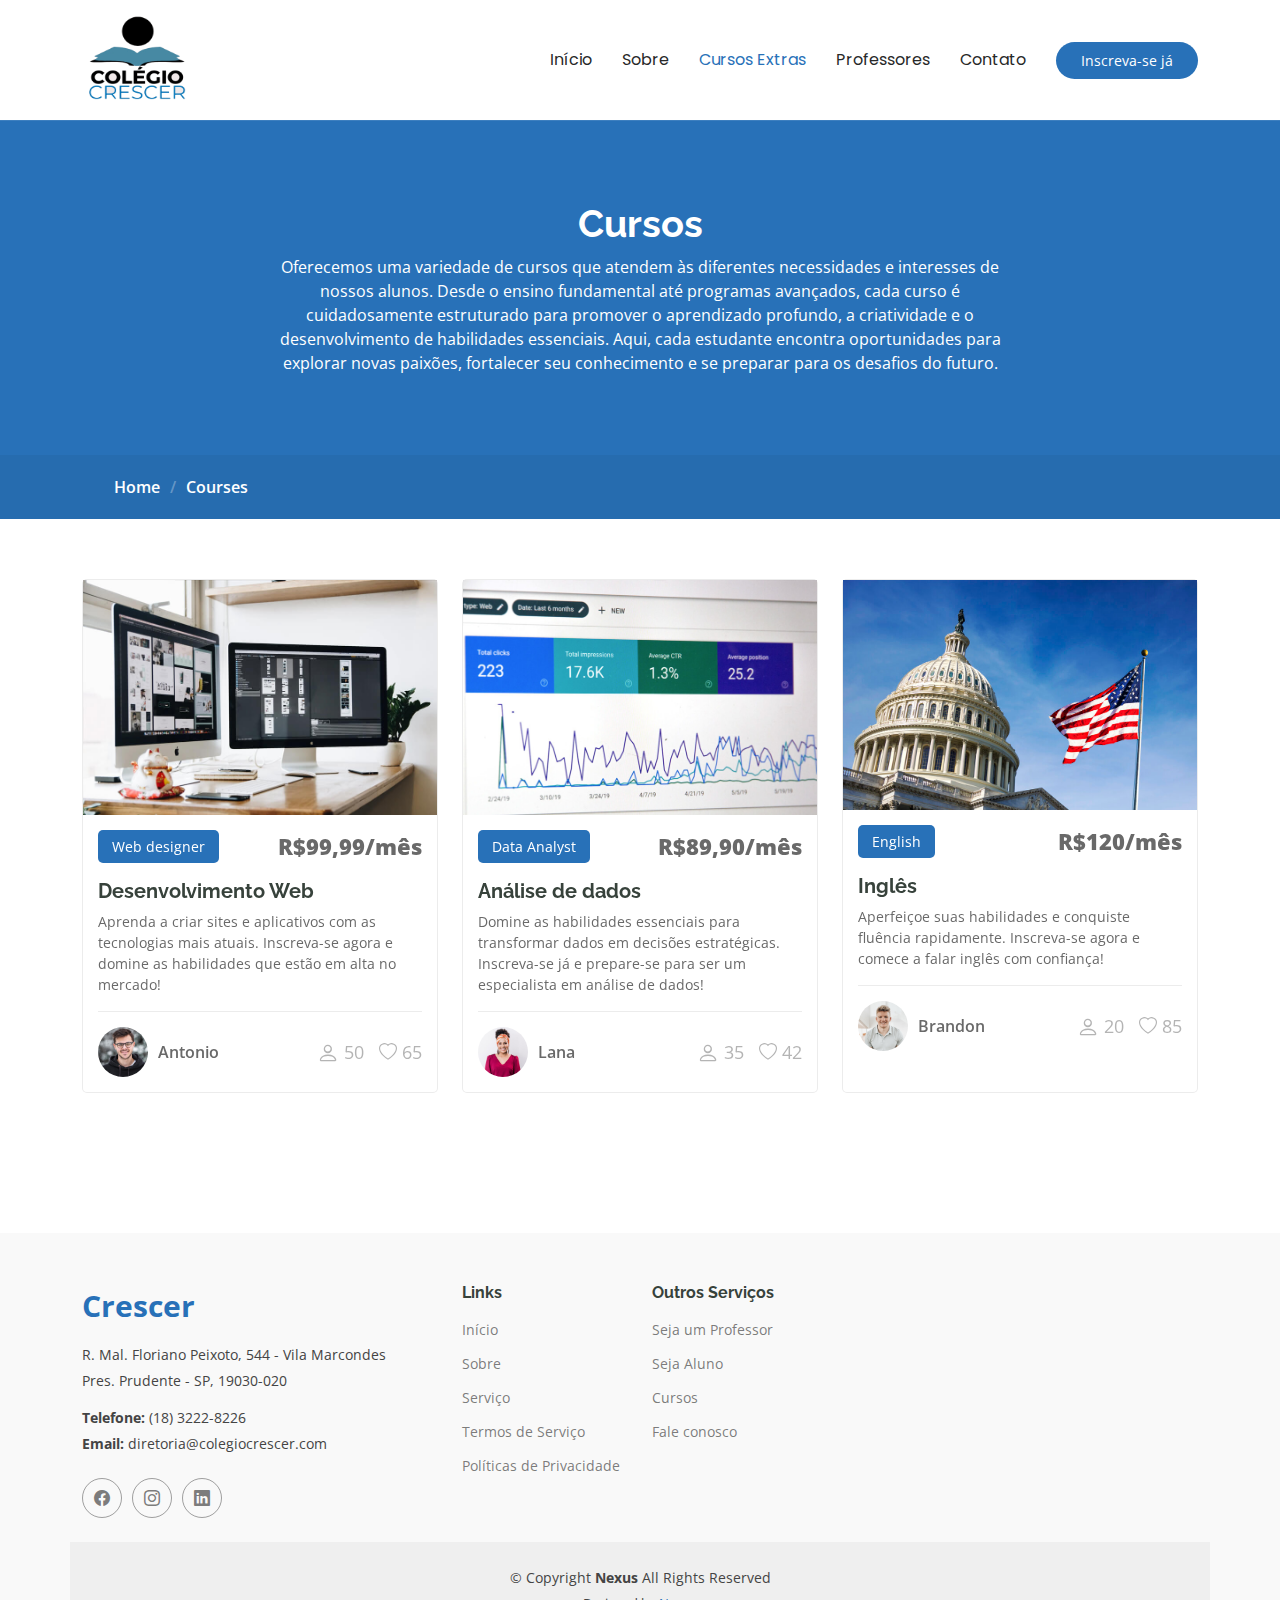
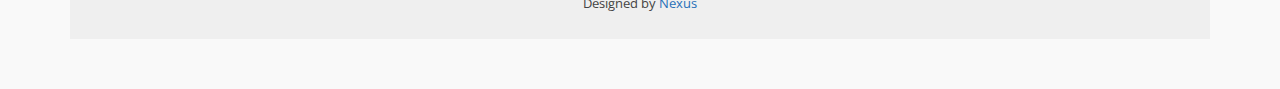
<file: cursos.html>
<!DOCTYPE html>
<html lang="en">

<head>
  <meta charset="utf-8">
  <meta content="width=device-width, initial-scale=1.0" name="viewport">
  <title>Colégio Crescer</title>
  <meta name="description" content="">
  <meta name="keywords" content="">
  <link href="assets/img/img/icon.png" rel="icon">
  <link href="assets/img/img/icon.png" rel="apple-touch-icon">
  <link href="https://fonts.googleapis.com" rel="preconnect">
  <link href="https://fonts.gstatic.com" rel="preconnect" crossorigin>
  <link href="https://fonts.googleapis.com/css2?family=Open+Sans:ital,wght@0,300;0,400;0,500;0,600;0,700;0,800;1,300;1,400;1,500;1,600;1,700;1,800&family=Poppins:ital,wght@0,100;0,200;0,300;0,400;0,500;0,600;0,700;0,800;0,900;1,100;1,200;1,300;1,400;1,500;1,600;1,700;1,800;1,900&family=Raleway:ital,wght@0,100;0,200;0,300;0,400;0,500;0,600;0,700;0,800;0,900;1,100;1,200;1,300;1,400;1,500;1,600;1,700;1,800;1,900&display=swap" rel="stylesheet">
  <link href="assets/vendor/bootstrap/css/bootstrap.min.css" rel="stylesheet">
  <link href="assets/vendor/bootstrap-icons/bootstrap-icons.css" rel="stylesheet">
  <link href="assets/vendor/aos/aos.css" rel="stylesheet">
  <link href="assets/vendor/glightbox/css/glightbox.min.css" rel="stylesheet">
  <link href="assets/vendor/swiper/swiper-bundle.min.css" rel="stylesheet">
  <link href="assets/css/main.css" rel="stylesheet">
</head>

<body class="courses-page">

  <body class="index-page">
    <header id="header" class="header d-flex align-items-center sticky-top">
      <div class="container-fluid container-xl position-relative d-flex align-items-center">
        <a href="index.html" class="logo d-flex align-items-center me-auto">
          <div class="logo">
            <img src="assets/img/img/logo p.png" alt="logo" />
          </div>
        </a>
        <nav id="navmenu" class="navmenu">
          <ul>
            <li><a href="index.html">Início<br></a></li>
            <li><a href="sobre.html">Sobre</a></li>
            <li><a href="cursos.html"class="active">Cursos Extras</a></li>
            <li><a href="professores.html">Professores</a></li>
            <li><a href="contato.html">Contato</a></li>
          </ul>
          <i class="mobile-nav-toggle d-xl-none bi bi-list"></i>
        </nav>
        <a class="btn-getstarted" href="courses.html">Inscreva-se já</a>
      </div>
    </header>

  <main class="main">

    <!-- Page Title -->
    <div class="page-title" data-aos="fade">
      <div class="heading">
        <div class="container">
          <div class="row d-flex justify-content-center text-center">
            <div class="col-lg-8">
              <h1>Cursos</h1>
              <p class="mb-0">Oferecemos uma variedade de cursos que atendem às diferentes necessidades e interesses de nossos alunos. Desde o ensino fundamental até programas avançados, cada curso é cuidadosamente estruturado para promover o aprendizado profundo, a criatividade e o desenvolvimento de habilidades essenciais. Aqui, cada estudante encontra oportunidades para explorar novas paixões, fortalecer seu conhecimento e se preparar para os desafios do futuro.</p>
            </div>
          </div>
        </div>
      </div>
      <nav class="breadcrumbs">
        <div class="container">
          <ol>
            <li><a href="index.html">Home</a></li>
            <li class="current">Courses</li>
          </ol>
        </div>
      </nav>
    </div><!-- End Page Title -->

    <!-- Courses Section -->
    <section id="courses" class="courses section">

      <div class="container">

        <div class="row">

          <div class="col-lg-4 col-md-6 d-flex align-items-stretch" data-aos="zoom-in" data-aos-delay="100">
            <div class="course-item">
              <img src="assets/img/course-1.jpg" class="img-fluid" alt="...">
              <div class="course-content">
                <div class="d-flex justify-content-between align-items-center mb-3">
                  <p class="category">Web designer</p>
                  <p class="price">R$99,99/mês</p>
                </div>

                <h3><a href="course-details.html">Desenvolvimento Web</a></h3>
                <p class="description">Aprenda a criar sites e aplicativos com as tecnologias mais atuais. Inscreva-se agora e domine as habilidades que estão em alta no mercado!</p>
                <div class="trainer d-flex justify-content-between align-items-center">
                  <div class="trainer-profile d-flex align-items-center">
                    <img src="assets/img/trainers/trainer-1-2.jpg" class="img-fluid" alt="">
                    <a href="" class="trainer-link">Antonio</a>
                  </div>
                  <div class="trainer-rank d-flex align-items-center">
                    <i class="bi bi-person user-icon"></i>&nbsp;50
                    &nbsp;&nbsp;
                    <i class="bi bi-heart heart-icon"></i>&nbsp;65
                  </div>
                </div>
              </div>
            </div>
          </div> <!-- End Course Item-->

          <div class="col-lg-4 col-md-6 d-flex align-items-stretch mt-4 mt-md-0" data-aos="zoom-in" data-aos-delay="200">
            <div class="course-item">
              <img src="assets/img/course-2.jpg" class="img-fluid" alt="...">
              <div class="course-content">
                <div class="d-flex justify-content-between align-items-center mb-3">
                  <p class="category">Data Analyst</p>
                  <p class="price">R$89,90/mês</p>
                </div>

                <h3><a href="matricula.html">Análise de dados</a></h3>
                <p class="description">Domine as habilidades essenciais para transformar dados em decisões estratégicas. Inscreva-se já e prepare-se para ser um especialista em análise de dados!</p>
                <div class="trainer d-flex justify-content-between align-items-center">
                  <div class="trainer-profile d-flex align-items-center">
                    <img src="assets/img/trainers/trainer-2-2.jpg" class="img-fluid" alt="">
                    <a href="" class="trainer-link">Lana</a>
                  </div>
                  <div class="trainer-rank d-flex align-items-center">
                    <i class="bi bi-person user-icon"></i>&nbsp;35
                    &nbsp;&nbsp;
                    <i class="bi bi-heart heart-icon"></i>&nbsp;42
                  </div>
                </div>
              </div>
            </div>
          </div> <!-- End Course Item-->

          <div class="col-lg-4 col-md-6 d-flex align-items-stretch mt-4 mt-lg-0" data-aos="zoom-in" data-aos-delay="300">
            <div class="course-item">
              <img src="assets/img/img/ingles.jpg" class="img-fluid" alt="...">
              <div class="course-content">
                <div class="d-flex justify-content-between align-items-center mb-3">
                  <p class="category">English</p>
                  <p class="price">R$120/mês</p>
 
                </div>

                <h3><a href="course-details.html">Inglês</a></h3>
                <p class="description">Aperfeiçoe suas habilidades e conquiste fluência rapidamente. Inscreva-se agora e comece a falar inglês com confiança!</p>
                <div class="trainer d-flex justify-content-between align-items-center">
                  <div class="trainer-profile d-flex align-items-center">
                    <img src="assets/img/trainers/trainer-3-2.jpg" class="img-fluid" alt="">
                    <a href="" class="trainer-link">Brandon</a>
                  </div>
                  <div class="trainer-rank d-flex align-items-center">
                    <i class="bi bi-person user-icon"></i>&nbsp;20
                    &nbsp;&nbsp;
                    <i class="bi bi-heart heart-icon"></i>&nbsp;85
                  </div>
                </div>
              </div>
            </div>
          </div> 

        </div>

      </div>

    </section><!-- /Courses Section -->

  </main>

  <footer id="footer" class="footer position-relative light-background">

    <div class="container footer-top">
      <div class="row gy-4">
        <div class="col-lg-4 col-md-6 footer1-about">
          <a href="index.html" class="logo d-flex align-items-center">
            <span class="sitename"><b>Crescer</b></span>
          </a>
          <div class="footer-contact pt-3">
            <p>R. Mal. Floriano Peixoto, 544 - Vila Marcondes</p>
            <p>Pres. Prudente - SP, 19030-020</p>
            <p class="mt-3"><strong>Telefone:</strong> <span>(18) 3222-8226</span></p>
            <p><strong>Email:</strong> <span>diretoria@colegiocrescer.com</span></p>
          </div>
          <div class="social-links d-flex mt-4">
            <a href=""><i class="bi bi-facebook"></i></a>
            <a href=""><i class="bi bi-instagram"></i></a>
            <a href=""><i class="bi bi-linkedin"></i></a>
          </div>
        </div>

        <div class="col-lg-2 col-md-3 footer-links">
          <h4>Links</h4>
          <ul>
            <li><a href="#">Início</a></li>
            <li><a href="#">Sobre</a></li>
            <li><a href="#">Serviço</a></li>
            <li><a href="#">Termos de Serviço</a></li>
            <li><a href="#">Políticas de Privacidade</a></li>
          </ul>
        </div>

        <div class="col-lg-2 col-md-3 footer-links">
          <h4>Outros Serviços</h4>
          <ul>
            <li><a href="#">Seja um Professor</a></li>
            <li><a href="#">Seja Aluno</a></li>
            <li><a href="#">Cursos</a></li>
            <li><a href="#">Fale conosco</a></li>
          </ul>
        </div>
      </div>
    </div>

    <div class="container copyright text-center mt-4">
      <p>© <span>Copyright</span><strong class="px-1 sitename1">Nexus</strong><span>All Rights Reserved</span></p>
      <div class="credits">
        Designed by <a href="https://bootstrapmade.com/">Nexus</a>
      </div>
    </div>

  </footer>

  <!-- Scroll Top -->
  <a href="#" id="scroll-top" class="scroll-top d-flex align-items-center justify-content-center"><i class="bi bi-arrow-up-short"></i></a>

  <!-- Preloader -->
  <div id="preloader"></div>

  <!-- Vendor JS Files -->
  <script src="assets/vendor/bootstrap/js/bootstrap.bundle.min.js"></script>
  <script src="assets/vendor/php-email-form/validate.js"></script>
  <script src="assets/vendor/aos/aos.js"></script>
  <script src="assets/vendor/glightbox/js/glightbox.min.js"></script>
  <script src="assets/vendor/purecounter/purecounter_vanilla.js"></script>
  <script src="assets/vendor/swiper/swiper-bundle.min.js"></script>

  <!-- Main JS File -->
  <script src="assets/js/main.js"></script>

</body>

</html>
</file>
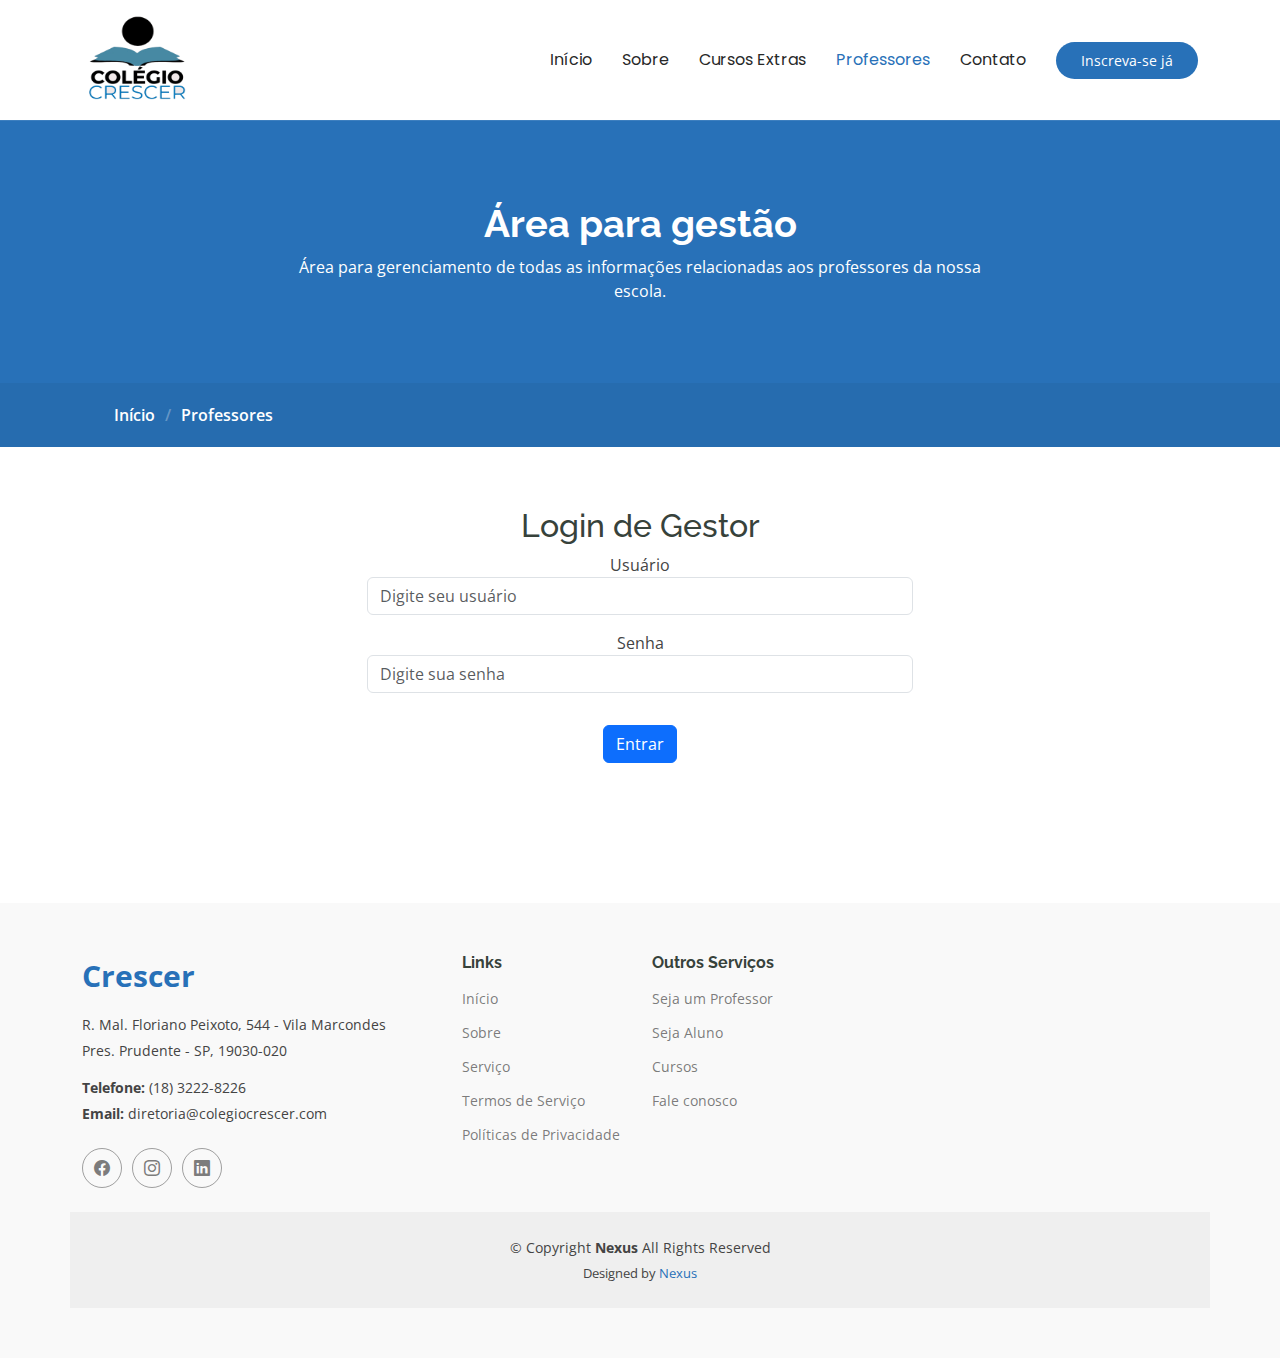
<file: professores.html>
<!DOCTYPE html>
<html lang="en">

<head>
  <meta charset="utf-8">
  <meta content="width=device-width, initial-scale=1.0" name="viewport">
  <title>Colégio Crescer</title>
  <meta name="description" content="">
  <meta name="keywords" content="">
  <link href="assets/img/img/icon.png" rel="icon">
  <link href="assets/img/img/icon.png" rel="apple-touch-icon">
  <link href="https://fonts.googleapis.com" rel="preconnect">
  <link href="https://fonts.gstatic.com" rel="preconnect" crossorigin>
  <link href="https://fonts.googleapis.com/css2?family=Open+Sans:ital,wght@0,300;0,400;0,500;0,600;0,700;0,800;1,300;1,400;1,500;1,600;1,700;1,800&family=Poppins:ital,wght@0,100;0,200;0,300;0,400;0,500;0,600;0,700;0,800;0,900;1,100;1,200;1,300;1,400;1,500;1,600;1,700;1,800;1,900&family=Raleway:ital,wght@0,100;0,200;0,300;0,400;0,500;0,600;0,700;0,800;0,900;1,100;1,200;1,300;1,400;1,500;1,600;1,700;1,800;1,900&display=swap" rel="stylesheet">
  <link href="assets/vendor/bootstrap/css/bootstrap.min.css" rel="stylesheet">
  <link href="assets/vendor/bootstrap-icons/bootstrap-icons.css" rel="stylesheet">
  <link href="assets/vendor/aos/aos.css" rel="stylesheet">
  <link href="assets/vendor/glightbox/css/glightbox.min.css" rel="stylesheet">
  <link href="assets/vendor/swiper/swiper-bundle.min.css" rel="stylesheet">
  <link href="assets/css/main.css" rel="stylesheet">
</head>

<body class="courses-page">

  <body class="index-page">
    <header id="header" class="header d-flex align-items-center sticky-top">
      <div class="container-fluid container-xl position-relative d-flex align-items-center">
        <a href="index.html" class="logo d-flex align-items-center me-auto">
          <div class="logo">
            <img src="assets/img/img/logo p.png" alt="logo" />
          </div>
        </a>
        <nav id="navmenu" class="navmenu">
          <ul>
            <li><a href="index.html">Início<br></a></li>
            <li><a href="sobre.html">Sobre</a></li>
            <li><a href="cursos.html">Cursos Extras</a></li>
            <li><a href="professores.html" class="active">Professores</a></li>
            <li><a href="contato.html">Contato</a></li>
          </ul>
          <i class="mobile-nav-toggle d-xl-none bi bi-list"></i>
        </nav>
        <a class="btn-getstarted" href="courses.html">Inscreva-se já</a>
      </div>
    </header>

  <main class="main">

    <!-- Page Title -->
    <div class="page-title" data-aos="fade">
      <div class="heading">
        <div class="container">
          <div class="row d-flex justify-content-center text-center">
            <div class="col-lg-8">
              <h1>Área para gestão</h1>
              <p class="mb-0">Área para gerenciamento de todas as informações relacionadas aos professores da nossa escola.</p>
            </div>
          </div>
        </div>
      </div>
      <nav class="breadcrumbs">
        <div class="container">
          <ol>
            <li><a href="index.html">Início</a></li>
            <li class="current">Professores</li>
          </ol>
        </div>
      </nav>
    </div><!-- End Page Title -->

    <!-- Courses Section -->
    <section id="login" class="login section">
      <div class="container">
        <div class="row d-flex justify-content-center text-center">
          <div class="col-lg-6">
            <h2>Login de Gestor</h2>
            <form id="loginForm">
              <div class="form-group mb-3">
                <label for="username">Usuário</label>
                <input type="text" class="form-control" id="username" placeholder="Digite seu usuário" required>
              </div>
              <div class="form-group mb-3">
                <label for="password">Senha</label>
                <input type="password" class="form-control" id="password" placeholder="Digite sua senha" required>
              </div>
              <button type="submit" class="btn btn-primary mt-3">Entrar</button>
            </form>
            
          </div>
        </div>
      </div>
    </section><!-- /Courses Section -->

  </main>

  <footer id="footer" class="footer position-relative light-background">

    <div class="container footer-top">
      <div class="row gy-4">
        <div class="col-lg-4 col-md-6 footer1-about">
          <a href="index.html" class="logo d-flex align-items-center">
            <span class="sitename"><b>Crescer</b></span>
          </a>
          <div class="footer-contact pt-3">
            <p>R. Mal. Floriano Peixoto, 544 - Vila Marcondes</p>
            <p>Pres. Prudente - SP, 19030-020</p>
            <p class="mt-3"><strong>Telefone:</strong> <span>(18) 3222-8226</span></p>
            <p><strong>Email:</strong> <span>diretoria@colegiocrescer.com</span></p>
          </div>
          <div class="social-links d-flex mt-4">
            <a href=""><i class="bi bi-facebook"></i></a>
            <a href=""><i class="bi bi-instagram"></i></a>
            <a href=""><i class="bi bi-linkedin"></i></a>
          </div>
        </div>

        <div class="col-lg-2 col-md-3 footer-links">
          <h4>Links</h4>
          <ul>
            <li><a href="#">Início</a></li>
            <li><a href="#">Sobre</a></li>
            <li><a href="#">Serviço</a></li>
            <li><a href="#">Termos de Serviço</a></li>
            <li><a href="#">Políticas de Privacidade</a></li>
          </ul>
        </div>

        <div class="col-lg-2 col-md-3 footer-links">
          <h4>Outros Serviços</h4>
          <ul>
            <li><a href="#">Seja um Professor</a></li>
            <li><a href="#">Seja Aluno</a></li>
            <li><a href="#">Cursos</a></li>
            <li><a href="#">Fale conosco</a></li>
          </ul>
        </div>
      </div>
    </div>

    <div class="container copyright text-center mt-4">
      <p>© <span>Copyright</span><strong class="px-1 sitename1">Nexus</strong><span>All Rights Reserved</span></p>
      <div class="credits">
        Designed by <a href="https://bootstrapmade.com/">Nexus</a>
      </div>
    </div>

  </footer>

  <!-- Scroll Top -->
  <a href="#" id="scroll-top" class="scroll-top d-flex align-items-center justify-content-center"><i class="bi bi-arrow-up-short"></i></a>

  <!-- Preloader -->
  <div id="preloader"></div>

  <!-- Vendor JS Files -->
  <script src="assets/vendor/bootstrap/js/bootstrap.bundle.min.js"></script>
  <script src="assets/vendor/php-email-form/validate.js"></script>
  <script src="assets/vendor/aos/aos.js"></script>
  <script src="assets/vendor/glightbox/js/glightbox.min.js"></script>
  <script src="assets/vendor/purecounter/purecounter_vanilla.js"></script>
  <script src="assets/vendor/swiper/swiper-bundle.min.js"></script>

  <!-- Main JS File -->
  <script src="assets/js/main.js"></script>

  <script>
    document.getElementById('loginForm').addEventListener('submit', function(event) {
      event.preventDefault();
      var username = document.getElementById('username').value;
      var password = document.getElementById('password').value;

      if (username === 'gestor' && password === '1234') {
        window.location.href = 'cadastro.html'; // Redireciona para cadastro.html
      } else {
        alert('Usuário ou senha incorretos!');
      }
    });
  </script>

</body>

</html>
</file>
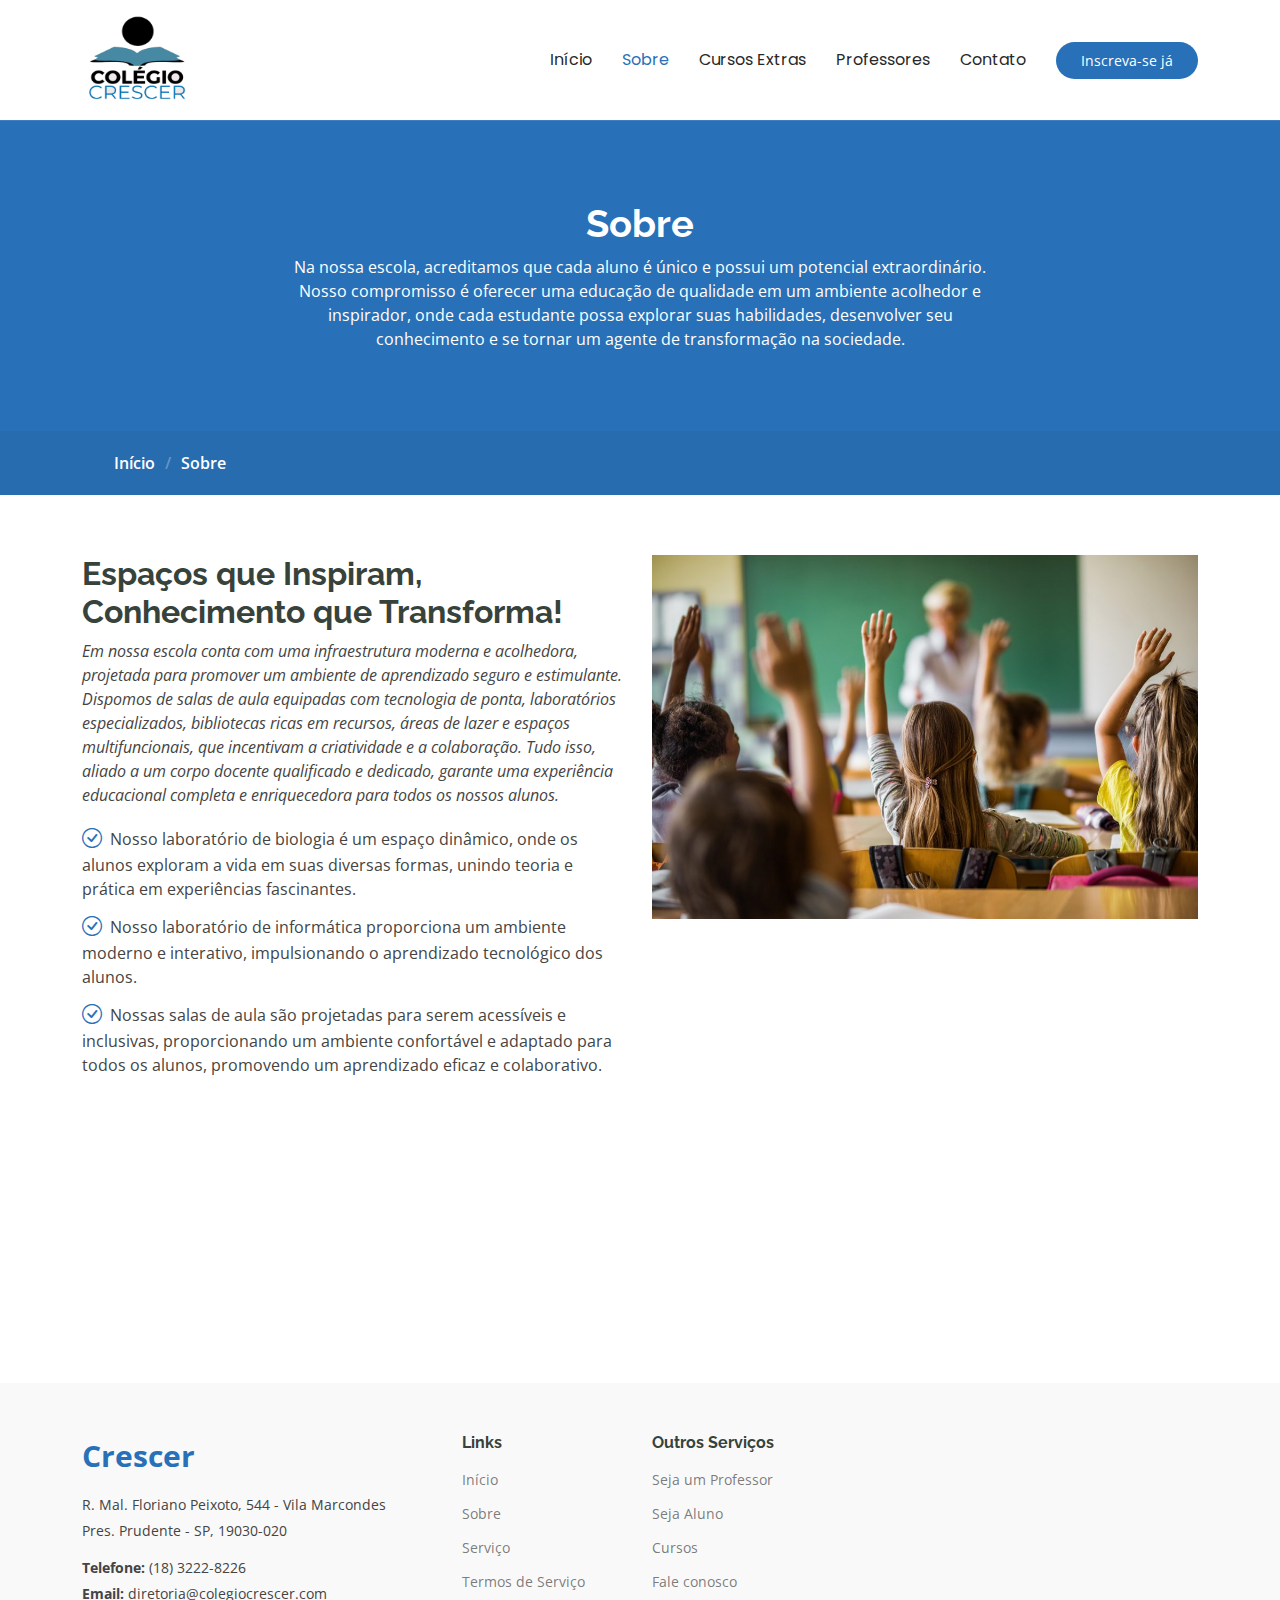
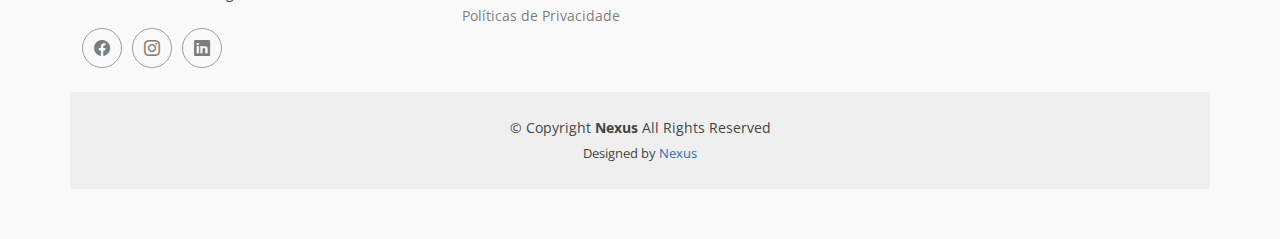
<file: sobre.html>
<!DOCTYPE html>
<html lang="en">

<head>
  <meta charset="utf-8">
  <meta content="width=device-width, initial-scale=1.0" name="viewport">
  <title>Colégio Crescer</title>
  <meta name="description" content="">
  <meta name="keywords" content="">
  <link href="assets/img/img/icon.png" rel="icon">
  <link href="assets/img/img/icon.png" rel="apple-touch-icon">
  <link href="https://fonts.googleapis.com" rel="preconnect">
  <link href="https://fonts.gstatic.com" rel="preconnect" crossorigin>
  <link href="https://fonts.googleapis.com/css2?family=Open+Sans:ital,wght@0,300;0,400;0,500;0,600;0,700;0,800;1,300;1,400;1,500;1,600;1,700;1,800&family=Poppins:ital,wght@0,100;0,200;0,300;0,400;0,500;0,600;0,700;0,800;0,900;1,100;1,200;1,300;1,400;1,500;1,600;1,700;1,800;1,900&family=Raleway:ital,wght@0,100;0,200;0,300;0,400;0,500;0,600;0,700;0,800;0,900;1,100;1,200;1,300;1,400;1,500;1,600;1,700;1,800;1,900&display=swap" rel="stylesheet">
  <link href="assets/vendor/bootstrap/css/bootstrap.min.css" rel="stylesheet">
  <link href="assets/vendor/bootstrap-icons/bootstrap-icons.css" rel="stylesheet">
  <link href="assets/vendor/aos/aos.css" rel="stylesheet">
  <link href="assets/vendor/glightbox/css/glightbox.min.css" rel="stylesheet">
  <link href="assets/vendor/swiper/swiper-bundle.min.css" rel="stylesheet">
  <link href="assets/css/main.css" rel="stylesheet">
</head>

<body class="about-page">

  <body class="index-page">
    <header id="header" class="header d-flex align-items-center sticky-top">
      <div class="container-fluid container-xl position-relative d-flex align-items-center">
        <a href="index.html" class="logo d-flex align-items-center me-auto">
          <div class="logo">
            <img src="assets/img/img/logo p.png" alt="logo" />
          </div>
        </a>
        <nav id="navmenu" class="navmenu">
          <ul>
            <li><a href="index.html" >Início<br></a></li>
            <li><a href="sobre.html" class="active">Sobre</a></li>
            <li><a href="cursos.html">Cursos Extras</a></li>
            <li><a href="professores.html">Professores</a></li>
            <li><a href="contato.html">Contato</a></li>
          </ul>
          <i class="mobile-nav-toggle d-xl-none bi bi-list"></i>
        </nav>
        <a class="btn-getstarted" href="courses.html">Inscreva-se já</a>
      </div>
    </header>

  <main class="main">

    <!-- Page Title -->
    <div class="page-title" data-aos="fade">
      <div class="heading">
        <div class="container">
          <div class="row d-flex justify-content-center text-center">
            <div class="col-lg-8">
              <h1>Sobre<br></h1>
              <p class="mb-0">Na nossa escola, acreditamos que cada aluno é único e possui um potencial extraordinário. Nosso compromisso é oferecer uma educação de qualidade em um ambiente acolhedor e inspirador, onde cada estudante possa explorar suas habilidades, desenvolver seu conhecimento e se tornar um agente de transformação na sociedade.</p>
            </div>
          </div>
        </div>
      </div>
      <nav class="breadcrumbs">
        <div class="container">
          <ol>
            <li><a href="index.html">Início</a></li>
            <li class="current">Sobre<br></li>
          </ol>
        </div>
      </nav>
    </div><!-- End Page Title -->

    <!-- About Us Section -->
    <section id="about-us" class="section about-us">

      <div class="container">

        <div class="row gy-4">

          <div class="col-lg-6 order-1 order-lg-2" data-aos="fade-up" data-aos-delay="100">
            <img src="assets/img/about-2.jpg" class="img-fluid" alt="">
          </div>

          <div class="col-lg-6 order-2 order-lg-1 content" data-aos="fade-up" data-aos-delay="200">
            <h3>Espaços que Inspiram, Conhecimento que Transforma!</h3>
            <p class="fst-italic">
              Em nossa escola conta com uma infraestrutura moderna e acolhedora, projetada para promover um ambiente de aprendizado seguro e estimulante. Dispomos de salas de aula equipadas com tecnologia de ponta, laboratórios especializados, bibliotecas ricas em recursos, áreas de lazer e espaços multifuncionais, que incentivam a criatividade e a colaboração. Tudo isso, aliado a um corpo docente qualificado e dedicado, garante uma experiência educacional completa e enriquecedora para todos os nossos alunos.
            </p>
            <ul>
              <li><i class="bi bi-check-circle"></i> <span>Nosso laboratório de biologia é um espaço dinâmico, onde os alunos exploram a vida em suas diversas formas, unindo teoria e prática em experiências fascinantes.</span></li>
              <li><i class="bi bi-check-circle"></i> <span>Nosso laboratório de informática proporciona um ambiente moderno e interativo, impulsionando o aprendizado tecnológico dos alunos.</span></li>
              <li><i class="bi bi-check-circle"></i> <span>Nossas salas de aula são projetadas para serem acessíveis e inclusivas, proporcionando um ambiente confortável e adaptado para todos os alunos, promovendo um aprendizado eficaz e colaborativo.</span></li>
            </ul>
          </div>

        </div>

      </div>

    </section>
    <section id="testimonials" class="testimonials section">

          </div>
          <div class="swiper-pagination"></div>
        </div>

      </div>

    </section>

  </main>

  <footer id="footer" class="footer position-relative light-background">

    <div class="container footer-top">
      <div class="row gy-4">
        <div class="col-lg-4 col-md-6 footer1-about">
          <a href="index.html" class="logo d-flex align-items-center">
            <span class="sitename"><b>Crescer</b></span>
          </a>
          <div class="footer-contact pt-3">
            <p>R. Mal. Floriano Peixoto, 544 - Vila Marcondes</p>
            <p>Pres. Prudente - SP, 19030-020</p>
            <p class="mt-3"><strong>Telefone:</strong> <span>(18) 3222-8226</span></p>
            <p><strong>Email:</strong> <span>diretoria@colegiocrescer.com</span></p>
          </div>
          <div class="social-links d-flex mt-4">
            <a href=""><i class="bi bi-facebook"></i></a>
            <a href=""><i class="bi bi-instagram"></i></a>
            <a href=""><i class="bi bi-linkedin"></i></a>
          </div>
        </div>
        <div class="col-lg-2 col-md-3 footer-links">
          <h4>Links</h4>
          <ul>
            <li><a href="#">Início</a></li>
            <li><a href="#">Sobre</a></li>
            <li><a href="#">Serviço</a></li>
            <li><a href="#">Termos de Serviço</a></li>
            <li><a href="#">Políticas de Privacidade</a></li>
          </ul>
        </div>

        <div class="col-lg-2 col-md-3 footer-links">
          <h4>Outros Serviços</h4>
          <ul>
            <li><a href="#">Seja um Professor</a></li>
            <li><a href="#">Seja Aluno</a></li>
            <li><a href="#">Cursos</a></li>
            <li><a href="#">Fale conosco</a></li>
          </ul>
        </div>
      </div>
    </div>

    <div class="container copyright text-center mt-4">
      <p>© <span>Copyright</span><strong class="px-1 sitename1">Nexus</strong><span>All Rights Reserved</span></p>
      <div class="credits">
        Designed by <a href="https://bootstrapmade.com/">Nexus</a>
      </div>
    </div>

  </footer>

  <!-- Scroll Top -->
  <a href="#" id="scroll-top" class="scroll-top d-flex align-items-center justify-content-center"><i class="bi bi-arrow-up-short"></i></a>

  <!-- Preloader -->
  <div id="preloader"></div>

  <!-- Vendor JS Files -->
  <script src="assets/vendor/bootstrap/js/bootstrap.bundle.min.js"></script>
  <script src="assets/vendor/php-email-form/validate.js"></script>
  <script src="assets/vendor/aos/aos.js"></script>
  <script src="assets/vendor/glightbox/js/glightbox.min.js"></script>
  <script src="assets/vendor/purecounter/purecounter_vanilla.js"></script>
  <script src="assets/vendor/swiper/swiper-bundle.min.js"></script>

  <!-- Main JS File -->
  <script src="assets/js/main.js"></script>

</body>

</html>
</file>
<file: assets/css/main.css>
/**
* Template Name: Mentor
* Template URL: https://bootstrapmade.com/mentor-free-education-bootstrap-theme/
* Updated: Aug 07 2024 with Bootstrap v5.3.3
* Author: BootstrapMade.com
* License: https://bootstrapmade.com/license/
*/

/*--------------------------------------------------------------
# Font & Color Variables
# Help: https://bootstrapmade.com/color-system/
--------------------------------------------------------------*/
/* Fonts */
:root {
  --default-font: "Open Sans",  system-ui, -apple-system, "Segoe UI", Roboto, "Helvetica Neue", Arial, "Noto Sans", "Liberation Sans", sans-serif, "Apple Color Emoji", "Segoe UI Emoji", "Segoe UI Symbol", "Noto Color Emoji";
  --heading-font: "Raleway",  sans-serif;
  --nav-font: "Poppins",  sans-serif;
}

/* Global Colors - The following color variables are used throughout the website. Updating them here will change the color scheme of the entire website */
:root { 
  --background-color: #ffffff; /* Background color for the entire website, including individual sections */
  --default-color: #444444; /* Default color used for the majority of the text content across the entire website */
  --heading-color: #37423b; /* Color for headings, subheadings and title throughout the website */
  --accent-color:#2871b8; /* Accent color that represents your brand on the website. It's used for buttons, links, and other elements that need to stand out */
  --surface-color: #ffffff; /* The surface color is used as a background of boxed elements within sections, such as cards, icon boxes, or other elements that require a visual separation from the global background. */
  --contrast-color: #ffffff; /* Contrast color for text, ensuring readability against backgrounds of accent, heading, or default colors. */
}

/* Nav Menu Colors - The following color variables are used specifically for the navigation menu. They are separate from the global colors to allow for more customization options */
:root {
  --nav-color: #272828;  /* The default color of the main navmenu links */
  --nav-hover-color: #2871b8; /* Applied to main navmenu links when they are hovered over or active */
  --nav-mobile-background-color: #ffffff; /* Used as the background color for mobile navigation menu */
  --nav-dropdown-background-color: #ffffff; /* Used as the background color for dropdown items that appear when hovering over primary navigation items */
  --nav-dropdown-color: #272828; /* Used for navigation links of the dropdown items in the navigation menu. */
  --nav-dropdown-hover-color:#2871b8; /* Similar to --nav-hover-color, this color is applied to dropdown navigation links when they are hovered over. */
}

/* Color Presets - These classes override global colors when applied to any section or element, providing reuse of the sam color scheme. */

.light-background {
  --background-color: #f9f9f9;
  --surface-color: #ffffff;
}

.dark-background {
  --background-color: #060606;
  --default-color: #ffffff;
  --heading-color: #ffffff;
  --surface-color: #252525;
  --contrast-color: #ffffff;
}

/* Smooth scroll */
:root {
  scroll-behavior: smooth;
}

/*--------------------------------------------------------------
# General Styling & Shared Classes
--------------------------------------------------------------*/
body {
  color: var(--default-color);
  background-color: var(--background-color);
  font-family: var(--default-font);
}

a {
  color: var(--accent-color);
  text-decoration: none;
  transition: 0.3s;
}

a:hover {
  color: color-mix(in srgb, var(--accent-color), transparent 25%);
  text-decoration: none;
}

.sitename{
  font-size: 30px;
}

h1,
h2,
h3,
h4,
h5,
h6 {
  color: var(--heading-color);
  font-family: var(--heading-font);
}
/* PHP Email Form Messages
------------------------------*/
.php-email-form .error-message {
  display: none;
  background: #df1529;
  color: #ffffff;
  text-align: left;
  padding: 15px;
  margin-bottom: 24px;
  font-weight: 600;
}

.php-email-form .sent-message {
  display: none;
  color: #ffffff;
  background: #059652;
  text-align: center;
  padding: 15px;
  margin-bottom: 24px;
  font-weight: 600;
}

.php-email-form .loading {
  display: none;
  background: var(--surface-color);
  text-align: center;
  padding: 15px;
  margin-bottom: 24px;
}

.php-email-form .loading:before {
  content: "";
  display: inline-block;
  border-radius: 50%;
  width: 24px;
  height: 24px;
  margin: 0 10px -6px 0;
  border: 3px solid var(--accent-color);
  border-top-color: var(--surface-color);
  animation: php-email-form-loading 1s linear infinite;
}

@keyframes php-email-form-loading {
  0% {
    transform: rotate(0deg);
  }

  100% {
    transform: rotate(360deg);
  }
}

/* Pulsating Play Button
------------------------------*/
.pulsating-play-btn {
  width: 94px;
  height: 94px;
  background: radial-gradient(var(--accent-color) 50%, color-mix(in srgb, var(--accent-color), transparent 75%) 52%);
  border-radius: 50%;
  display: block;
  position: relative;
  overflow: hidden;
}

.pulsating-play-btn:before {
  content: "";
  position: absolute;
  width: 120px;
  height: 120px;
  animation-delay: 0s;
  animation: pulsate-play-btn 2s;
  animation-direction: forwards;
  animation-iteration-count: infinite;
  animation-timing-function: steps;
  opacity: 1;
  border-radius: 50%;
  border: 5px solid color-mix(in srgb, var(--accent-color), transparent 30%);
  top: -15%;
  left: -15%;
  background: rgba(198, 16, 0, 0);
}

.pulsating-play-btn:after {
  content: "";
  position: absolute;
  left: 50%;
  top: 50%;
  transform: translateX(-40%) translateY(-50%);
  width: 0;
  height: 0;
  border-top: 10px solid transparent;
  border-bottom: 10px solid transparent;
  border-left: 15px solid #fff;
  z-index: 100;
  transition: all 400ms cubic-bezier(0.55, 0.055, 0.675, 0.19);
}

.pulsating-play-btn:hover:before {
  content: "";
  position: absolute;
  left: 50%;
  top: 50%;
  transform: translateX(-40%) translateY(-50%);
  width: 0;
  height: 0;
  border: none;
  border-top: 10px solid transparent;
  border-bottom: 10px solid transparent;
  border-left: 15px solid #fff;
  z-index: 200;
  animation: none;
  border-radius: 0;
}

.pulsating-play-btn:hover:after {
  border-left: 15px solid var(--accent-color);
  transform: scale(20);
}

@keyframes pulsate-play-btn {
  0% {
    transform: scale(0.6, 0.6);
    opacity: 1;
  }

  100% {
    transform: scale(1, 1);
    opacity: 0;
  }
}

/*--------------------------------------------------------------
# Global Header
--------------------------------------------------------------*/
.header {
  color: var(--default-color);
  background-color: var(--background-color);
  padding: 15px 0;
  transition: all 0.5s;
  z-index: 997;
  height: 120px;
}


.header .logo {
  line-height: 1;
}

.header .logo img {
  max-height: 100px;
  margin-right: 8px;
}

.header .logo h1 {
  font-weight: 700;
  font-size: 30px;
  margin: 0;
  letter-spacing: 1px;
  text-transform: uppercase;
  color: #2871b8;
}

.header .btn-getstarted,
.header .btn-getstarted:focus {
  color: var(--contrast-color);
  background-color: #2871b8;
  font-size: 14px;
  padding: 8px 25px;
  margin: 0 0 0 30px;
  border-radius: 50px;
  transition: 0.3s;
}

.header .btn-getstarted:hover,
.header .btn-getstarted:focus:hover {
  color: var(--contrast-color);
  background: color-mix(in srgb, var(--accent-color), transparent 15%);
}

@media (max-width: 1200px) {
  .header .logo {
    order: 1;
  }

  .header .btn-getstarted {
    order: 2;
    margin: 0 15px 0 0;
    padding: 6px 15px;
  }

  .header .navmenu {
    order: 3;
  }
}

.scrolled .header {
  box-shadow: 0px 0 18px rgba(0, 0, 0, 0.1);
}

/*--------------------------------------------------------------
# Navigation Menu
--------------------------------------------------------------*/
/* Navmenu - Desktop */
@media (min-width: 1200px) {
  .navmenu {
    padding: 0;
  }

  .navmenu ul {
    margin: 0;
    padding: 0;
    display: flex;
    list-style: none;
    align-items: center;
  }

  .navmenu li {
    position: relative;
  }

  .navmenu a,
  .navmenu a:focus {
    color: var(--nav-color);
    padding: 18px 15px;
    font-size: 16px;
    font-family: var(--nav-font);
    font-weight: 400;
    display: flex;
    align-items: center;
    justify-content: space-between;
    white-space: nowrap;
    transition: 0.3s;
  }

  .navmenu a i,
  .navmenu a:focus i {
    font-size: 12px;
    line-height: 0;
    margin-left: 5px;
    transition: 0.3s;
  }

  .navmenu li:last-child a {
    padding-right: 0;
  }

  .navmenu li:hover>a,
  .navmenu .active,
  .navmenu .active:focus {
    color: var(--nav-hover-color);
  }

  .navmenu .dropdown ul {
    margin: 0;
    padding: 10px 0;
    background: var(--nav-dropdown-background-color);
    display: block;
    position: absolute;
    visibility: hidden;
    left: 14px;
    top: 130%;
    opacity: 0;
    transition: 0.3s;
    border-radius: 4px;
    z-index: 99;
    box-shadow: 0px 0px 30px rgba(0, 0, 0, 0.1);
  }

  .navmenu .dropdown ul li {
    min-width: 200px;
  }

  .navmenu .dropdown ul a {
    padding: 10px 20px;
    font-size: 15px;
    text-transform: none;
    color: var(--nav-dropdown-color);
  }

  .navmenu .dropdown ul a i {
    font-size: 12px;
  }

  .navmenu .dropdown ul a:hover,
  .navmenu .dropdown ul .active:hover,
  .navmenu .dropdown ul li:hover>a {
    color: var(--nav-dropdown-hover-color);
  }

  .navmenu .dropdown:hover>ul {
    opacity: 1;
    top: 100%;
    visibility: visible;
  }

  .navmenu .dropdown .dropdown ul {
    top: 0;
    left: -90%;
    visibility: hidden;
  }

  .navmenu .dropdown .dropdown:hover>ul {
    opacity: 1;
    top: 0;
    left: -100%;
    visibility: visible;
  }
}

/* Navmenu - Mobile */
@media (max-width: 1199px) {
  .mobile-nav-toggle {
    color: var(--nav-color);
    font-size: 28px;
    line-height: 0;
    margin-right: 10px;
    cursor: pointer;
    transition: color 0.3s;
  }

  .navmenu {
    padding: 0;
    z-index: 9997;
  }

  .navmenu ul {
    display: none;
    list-style: none;
    position: absolute;
    inset: 60px 20px 20px 20px;
    padding: 10px 0;
    margin: 0;
    border-radius: 6px;
    background-color: var(--nav-mobile-background-color);
    border: 1px solid color-mix(in srgb, var(--default-color), transparent 90%);
    box-shadow: none;
    overflow-y: auto;
    transition: 0.3s;
    z-index: 9998;
  }

  .navmenu a,
  .navmenu a:focus {
    color: var(--nav-dropdown-color);
    padding: 10px 20px;
    font-family: var(--nav-font);
    font-size: 17px;
    font-weight: 500;
    display: flex;
    align-items: center;
    justify-content: space-between;
    white-space: nowrap;
    transition: 0.3s;
  }

  .navmenu a i,
  .navmenu a:focus i {
    font-size: 12px;
    line-height: 0;
    margin-left: 5px;
    width: 30px;
    height: 30px;
    display: flex;
    align-items: center;
    justify-content: center;
    border-radius: 50%;
    transition: 0.3s;
    background-color: color-mix(in srgb, var(--accent-color), transparent 90%);
  }

  .navmenu a i:hover,
  .navmenu a:focus i:hover {
    background-color: var(--accent-color);
    color: var(--contrast-color);
  }

  .navmenu a:hover,
  .navmenu .active,
  .navmenu .active:focus {
    color: var(--nav-dropdown-hover-color);
  }

  .navmenu .active i,
  .navmenu .active:focus i {
    background-color: var(--accent-color);
    color: var(--contrast-color);
    transform: rotate(180deg);
  }

  .navmenu .dropdown ul {
    position: static;
    display: none;
    z-index: 99;
    padding: 10px 0;
    margin: 10px 20px;
    background-color: var(--nav-dropdown-background-color);
    transition: all 0.5s ease-in-out;
  }

  .navmenu .dropdown ul ul {
    background-color: rgba(33, 37, 41, 0.1);
  }

  .navmenu .dropdown>.dropdown-active {
    display: block;
    background-color: rgba(33, 37, 41, 0.03);
  }

  .mobile-nav-active {
    overflow: hidden;
  }

  .mobile-nav-active .mobile-nav-toggle {
    color: #fff;
    position: absolute;
    font-size: 32px;
    top: 15px;
    right: 15px;
    margin-right: 0;
    z-index: 9999;
  }

  .mobile-nav-active .navmenu {
    position: fixed;
    overflow: hidden;
    inset: 0;
    background: rgba(33, 37, 41, 0.8);
    transition: 0.3s;
  }

  .mobile-nav-active .navmenu>ul {
    display: block;
  }
}

/*--------------------------------------------------------------
# Global Footer
--------------------------------------------------------------*/
.footer {
  color: var(--default-color);
  background-color: var(--background-color);
  font-size: 14px;
  padding-bottom: 50px;
  position: relative;
  margin-top: 80px;
}

.footer .footer-top {
  padding-top: 50px;
}

.footer .footer-about .logo {
  margin-bottom: 0;
}

.footer .footer-about .logo img {
  max-height: 40px;
  margin-right: 6px;
}

.footer .footer-about .logo span {
  font-size: 26px;
  font-weight: 700;
  letter-spacing: 1px;
  font-family: var(--heading-font);
  color: var(--heading-color);
}

.footer .footer-about p {
  font-size: 14px;
  font-family: var(--heading-font);
}

.footer .social-links a {
  display: flex;
  align-items: center;
  justify-content: center;
  width: 40px;
  height: 40px;
  border-radius: 50%;
  border: 1px solid color-mix(in srgb, var(--default-color), transparent 50%);
  font-size: 16px;
  color: color-mix(in srgb, var(--default-color), transparent 30%);
  margin-right: 10px;
  transition: 0.3s;
}

.footer .social-links a:hover {
  color: var(--accent-color);
  border-color: var(--accent-color);
}

.footer h4 {
  font-size: 16px;
  font-weight: bold;
  position: relative;
  padding-bottom: 12px;
}

.footer .footer-links {
  margin-bottom: 30px;
}

.footer .footer-links ul {
  list-style: none;
  padding: 0;
  margin: 0;
}

.footer .footer-links ul i {
  padding-right: 2px;
  font-size: 12px;
  line-height: 0;
}

.footer .footer-links ul li {
  padding: 10px 0;
  display: flex;
  align-items: center;
}

.footer .footer-links ul li:first-child {
  padding-top: 0;
}

.footer .footer-links ul a {
  color: color-mix(in srgb, var(--default-color), transparent 30%);
  display: inline-block;
  line-height: 1;
}

.footer .footer-links ul a:hover {
  color: var(--accent-color);
}

.footer .footer-contact p {
  margin-bottom: 5px;
}

.footer .footer-newsletter .newsletter-form {
  margin-top: 30px;
  margin-bottom: 15px;
  padding: 6px 8px;
  position: relative;
  border-radius: 50px;
  border: 1px solid color-mix(in srgb, var(--default-color), transparent 80%);
  display: flex;
  background-color: var(--surface-color);
  transition: 0.3s;
}

.footer .footer-newsletter .newsletter-form:focus-within {
  border-color: var(--accent-color);
}

.footer .footer-newsletter .newsletter-form input[type=email] {
  border: 0;
  padding: 4px 8px;
  width: 100%;
  background-color: var(--surface-color);
  color: var(--default-color);
}

.footer .footer-newsletter .newsletter-form input[type=email]:focus-visible {
  outline: none;
}

.footer .footer-newsletter .newsletter-form input[type=submit] {
  border: 0;
  font-size: 16px;
  padding: 0 20px 2px 20px;
  margin: -7px -8px -7px 0;
  background: var(--accent-color);
  color: var(--contrast-color);
  transition: 0.3s;
  border-radius: 50px;
}

.footer .footer-newsletter .newsletter-form input[type=submit]:hover {
  background: color-mix(in srgb, var(--accent-color), transparent 20%);
}

.footer .copyright {
  padding-top: 25px;
  padding-bottom: 25px;
  background-color: color-mix(in srgb, var(--default-color), transparent 95%);
}

.footer .copyright p {
  margin-bottom: 0;
}

.footer .credits {
  margin-top: 6px;
  font-size: 13px;
}

/*--------------------------------------------------------------
# Preloader
--------------------------------------------------------------*/
#preloader {
  position: fixed;
  inset: 0;
  z-index: 999999;
  overflow: hidden;
  background: var(--background-color);
  transition: all 0.6s ease-out;
}

#preloader:before {
  content: "";
  position: fixed;
  top: calc(50% - 30px);
  left: calc(50% - 30px);
  border: 6px solid #ffffff;
  border-color: var(--accent-color) transparent var(--accent-color) transparent;
  border-radius: 50%;
  width: 60px;
  height: 60px;
  animation: animate-preloader 1.5s linear infinite;
}

@keyframes animate-preloader {
  0% {
    transform: rotate(0deg);
  }

  100% {
    transform: rotate(360deg);
  }
}

/*--------------------------------------------------------------
# Scroll Top Button
--------------------------------------------------------------*/
.scroll-top {
  position: fixed;
  visibility: hidden;
  opacity: 0;
  right: 15px;
  bottom: -15px;
  z-index: 99999;
  background-color: var(--accent-color);
  width: 44px;
  height: 44px;
  border-radius: 50px;
  transition: all 0.4s;
}

.scroll-top i {
  font-size: 24px;
  color: var(--contrast-color);
  line-height: 0;
}

.scroll-top:hover {
  background-color: color-mix(in srgb, var(--accent-color), transparent 20%);
  color: var(--contrast-color);
}

.scroll-top.active {
  visibility: visible;
  opacity: 1;
  bottom: 15px;
}

/*--------------------------------------------------------------
# Disable aos animation delay on mobile devices
--------------------------------------------------------------*/
@media screen and (max-width: 768px) {
  [data-aos-delay] {
    transition-delay: 0 !important;
  }
}

/*--------------------------------------------------------------
# Global Page Titles & Breadcrumbs
--------------------------------------------------------------*/
.page-title {
  --default-color: var(--contrast-color);
  --background-color: var(--accent-color);
  --heading-color: var(--contrast-color);
  color: var(--default-color);
  background-color: var(--background-color);
  position: relative;
}

.page-title .heading {
  padding: 80px 0;
  border-top: 1px solid color-mix(in srgb, var(--default-color), transparent 90%);
}

.page-title .heading h1 {
  font-size: 38px;
  font-weight: 700;
}

.page-title nav {
  background-color: color-mix(in srgb, var(--accent-color) 90%, black 5%);
  padding: 20px 0;
}

.page-title nav a {
  color: var(--default-color);
}

.page-title nav ol {
  display: flex;
  flex-wrap: wrap;
  list-style: none;
  margin: 0;
  font-size: 16px;
  font-weight: 600;
}

.page-title nav ol li+li {
  padding-left: 10px;
}

.page-title nav ol li+li::before {
  content: "/";
  display: inline-block;
  padding-right: 10px;
  color: color-mix(in srgb, var(--default-color), transparent 70%);
}

/*--------------------------------------------------------------
# Global Sections
--------------------------------------------------------------*/
section,
.section {
  color: var(--default-color);
  background-color: var(--background-color);
  padding: 60px 0;
  scroll-margin-top: 900px;
  overflow: clip;
}

@media (max-width: 1199px) {

  section,
  .section {
    scroll-margin-top: 66px;
  }
}

/*--------------------------------------------------------------
# Global Section Titles
--------------------------------------------------------------*/
.section-title {
  padding-bottom: 60px;
  position: relative;
}

.section-title h2 {
  font-size: 14px;
  font-weight: 500;
  padding: 0;
  line-height: 1px;
  margin: 0;
  letter-spacing: 1.5px;
  text-transform: uppercase;
  color: color-mix(in srgb, var(--default-color), transparent 50%);
  position: relative;
}

.section-title h2::after {
  content: "";
  width: 120px;
  height: 1px;
  display: inline-block;
  background: var(--accent-color);
  margin: 4px 10px;
}

.section-title p {
  color: var(--heading-color);
  margin: 0;
  font-size: 36px;
  font-weight: 700;
  font-family: var(--nav-font);
  text-transform: uppercase;
}

/*--------------------------------------------------------------
# Hero Section
--------------------------------------------------------------*/
.hero {
  width: 100%;
  min-height: 80vh;
  position: relative;
  padding: 80px 0;
  display: flex;
  align-items: center;
  justify-content: center;
  color: var(--default-color);
}

.hero img {
  position: absolute;
  inset: 0;
  display: block;
  width: 100%;
  height: 100%;
  object-fit: cover;
  z-index: 1;
}

.hero:before {
  content: "";
  background: color-mix(in srgb, var(--background-color), transparent 60%);
  position: absolute;
  inset: 0;
  z-index: 2;
}

.hero .container {
  position: relative;
  z-index: 3;
}

.hero h2 {
  margin: 0;
  font-size: 48px;
  font-weight: 700;
}

.hero p {
  color: color-mix(in srgb, var(--default-color), transparent 20%);
  margin: 10px 0 0 0;
  font-size: 24px;
}

.hero .btn-get-started {
  font-weight: 500;
  font-size: 15px;
  letter-spacing: 1px;
  display: inline-block;
  padding: 8px 35px 10px 35px;
  border-radius: 50px;
  transition: 0.4s;
  margin-top: 30px;
  border: 2px solid var(--default-color);
  color: var(--default-color);
}

.hero .btn-get-started:hover {
  background: var(--accent-color);
  border: 2px solid var(--accent-color);
}

@media (max-width: 768px) {
  .hero h2 {
    font-size: 32px;
  }

  .hero p {
    font-size: 18px;
  }
}

/*--------------------------------------------------------------
# About Section
--------------------------------------------------------------*/
.about .content h3 {
  font-size: 2rem;
  font-weight: 700;
}

.about .content ul {
  list-style: none;
  padding: 0;
}

.about .content ul li {
  padding-bottom: 10px;
}

.about .content ul i {
  font-size: 1.25rem;
  margin-right: 4px;
  color: var(--accent-color);
}

.about .content p:last-child {
  margin-bottom: 0;
}

.about .content .read-more {
  background: var(--accent-color);
  color: var(--contrast-color);
  font-family: var(--heading-font);
  font-weight: 500;
  font-size: 15px;
  letter-spacing: 1px;
  padding: 10px 24px 12px 24px;
  border-radius: 50px;
  transition: 0.3s;
  display: inline-flex;
  align-items: center;
  justify-content: center;
}

.about .content .read-more i {
  font-size: 18px;
  margin-left: 5px;
  line-height: 0;
  transition: 0.3s;
}

.about .content .read-more:hover {
  background: color-mix(in srgb, var(--accent-color), transparent 20%);
  padding-right: 19px;
}

.about .content .read-more:hover i {
  margin-left: 10px;
}

/*--------------------------------------------------------------
# Counts Section
--------------------------------------------------------------*/
.counts {
  padding: 25px 0;
}

.counts .stats-item {
  padding: 30px;
  width: 100%;
}

.counts .stats-item span {
  font-size: 48px;
  display: block;
  color: var(--accent-color);
  font-weight: 700;
}

.counts .stats-item p {
  color: color-mix(in srgb, var(--default-color), transparent 40%);
  padding: 0;
  margin: 0;
  font-family: var(--heading-font);
  font-size: 15px;
  font-weight: 600;
}

/*--------------------------------------------------------------
# Why Us Section
--------------------------------------------------------------*/
.why-us .why-box {
  color: var(--contrast-color);
  background: var(--accent-color);
  padding: 30px;
}

.why-us .why-box h3 {
  color: var(--contrast-color);
  font-weight: 700;
  font-size: 34px;
  margin-bottom: 30px;
}

.why-us .why-box p {
  margin-bottom: 30px;
}

.why-us .why-box .more-btn {
  display: inline-block;
  background: color-mix(in srgb, var(--contrast-color), transparent 85%);
  padding: 8px 40px 10px 40px;
  color: var(--contrast-color);
  transition: all ease-in-out 0.4s;
  border-radius: 50px;
}

.why-us .why-box .more-btn i {
  font-size: 14px;
}

.why-us .why-box .more-btn:hover {
  color: var(--accent-color);
  background: var(--surface-color);
}

.why-us .icon-box {
  background-color: var(--surface-color);
  text-align: center;
  padding: 40px 30px;
  width: 100%;
  height: 100%;
  border: 1px solid color-mix(in srgb, var(--default-color), transparent 90%);
}

.why-us .icon-box i {
  color: var(--accent-color);
  font-size: 32px;
  margin-bottom: 30px;
  background: color-mix(in srgb, var(--accent-color), transparent 95%);
  border-radius: 50px;
  display: flex;
  align-items: center;
  justify-content: center;
  width: 72px;
  height: 72px;
  transition: 0.3s;
}

.why-us .icon-box h4 {
  font-size: 20px;
  font-weight: 700;
  margin: 0 0 30px 0;
}

.why-us .icon-box p {
  font-size: 15px;
  color: color-mix(in srgb, var(--default-color), transparent 30%);
}

.why-us .icon-box:hover i {
  color: var(--contrast-color);
  background: var(--accent-color);
}

/*--------------------------------------------------------------
# Features Section
--------------------------------------------------------------*/
.features {
  padding: 10px 0;
}

.features .features-item {
  background-color: var(--surface-color);
  display: flex;
  align-items: center;
  padding: 20px;
  transition: 0.3s;
  border: 1px solid color-mix(in srgb, var(--default-color), transparent 90%);
  position: relative;
}

.features .features-item i {
  font-size: 32px;
  padding-right: 10px;
  line-height: 0;
}

.features .features-item h3 {
  font-weight: 700;
  margin: 0;
  padding: 0;
  line-height: 1;
  font-size: 16px;
}

.features .features-item h3 a {
  color: var(--heading-color);
  transition: 0.3s;
}

.features .features-item:hover {
  border-color: var(--accent-color);
}

.features .features-item:hover h3 a {
  color: var(--accent-color);
}

/*--------------------------------------------------------------
# Courses Section
--------------------------------------------------------------*/
.courses .course-item {
  background-color: var(--surface-color);
  border: 1px solid color-mix(in srgb, var(--default-color), transparent 90%);
  border-radius: 5px;
}

.courses .course-content {
  padding: 15px;
}

.courses .course-content h3 {
  font-weight: 700;
  font-size: 20px;
}

.courses .course-content h3 a {
  color: var(--heading-color);
  transition: 0.3s;
}

.courses .course-content h3 a:hover {
  color: var(--accent-color);
}

.courses .course-content .category {
  background: var(--accent-color);
  color: var(--contrast-color);
  font-size: 14px;
  padding: 6px 14px;
  margin: 0;
  border-radius: 5px;
}

.courses .course-content .price {
  margin: 0;
  font-weight: 800;
  font-size: 22px;
  color: color-mix(in srgb, var(--default-color), transparent 20%);
}

.courses .course-content .description {
  font-size: 14px;
  color: color-mix(in srgb, var(--default-color), transparent 20%);
}

.courses .trainer {
  padding-top: 15px;
  border-top: 1px solid color-mix(in srgb, var(--default-color), transparent 90%);
}

.courses .trainer .trainer-profile img {
  max-width: 50px;
  border-radius: 50px;
}

.courses .trainer .trainer-profile .trainer-link {
  padding-left: 10px;
  font-weight: 600;
  font-size: 16px;
  color: color-mix(in srgb, var(--default-color), transparent 20%);
  transition: 0.3s;
}

.courses .trainer .trainer-profile .trainer-link:hover {
  color: var(--accent-color);
}

.courses .trainer .trainer-rank {
  font-size: 18px;
  color: color-mix(in srgb, var(--default-color), transparent 60%);
}

.courses .trainer .trainer-rank .user-icon {
  font-size: 22px;
}

/*--------------------------------------------------------------
# Trainers Index Section
--------------------------------------------------------------*/
.trainers-index .member {
  background-color: var(--surface-color);
  border: 1px solid color-mix(in srgb, var(--default-color), transparent 90%);
  text-align: center;
  margin-bottom: 20px;
}

.trainers-index .member img {
  margin: -1px -1px 30px -1px;
}

.trainers-index .member .member-content {
  padding: 0 20px 30px 20px;
}

.trainers-index .member h4 {
  font-weight: 700;
  margin-bottom: 2px;
  font-size: 18px;
}

.trainers-index .member span {
  font-style: italic;
  display: block;
  font-size: 13px;
  color: color-mix(in srgb, var(--default-color), transparent 20%);
}

.trainers-index .member p {
  padding-top: 10px;
  font-size: 14px;
  font-style: italic;
  color: color-mix(in srgb, var(--default-color), transparent 40%);
}

.trainers-index .member .social {
  margin-top: 15px;
}

.trainers-index .member .social a {
  color: color-mix(in srgb, var(--default-color), transparent 60%);
  transition: 0.3s;
}

.trainers-index .member .social a:hover {
  color: var(--accent-color);
}

.trainers-index .member .social i {
  font-size: 18px;
  margin: 0 2px;
}

/*--------------------------------------------------------------
# About Us Section
--------------------------------------------------------------*/
.about-us .content h3 {
  font-size: 2rem;
  font-weight: 700;
}

.about-us .content ul {
  list-style: none;
  padding: 0;
}

.about-us .content ul li {
  padding-bottom: 10px;
}

.about-us .content ul i {
  font-size: 1.25rem;
  margin-right: 4px;
  color: var(--accent-color);
}

.about-us .content p:last-child {
  margin-bottom: 0;
}

/*--------------------------------------------------------------
# Testimonials Section
--------------------------------------------------------------*/
.testimonials .testimonial-wrap {
  padding-left: 50px;
}

.testimonials .testimonials-carousel,
.testimonials .testimonials-slider {
  overflow: hidden;
}

.testimonials .testimonial-item {
  background-color: var(--surface-color);
  border: 1px solid color-mix(in srgb, var(--default-color), transparent 90%);
  box-sizing: content-box;
  padding: 30px 30px 30px 60px;
  margin: 30px 15px;
  min-height: 200px;
  position: relative;
}

.testimonials .testimonial-item .testimonial-img {
  width: 90px;
  border-radius: 10px;
  border: 6px solid var(--background-color);
  position: absolute;
  left: -45px;
}

.testimonials .testimonial-item h3 {
  font-size: 18px;
  font-weight: bold;
  margin: 10px 0 5px 0;
}

.testimonials .testimonial-item h4 {
  color: color-mix(in srgb, var(--default-color), transparent 50%);
  font-size: 14px;
  margin: 0;
}

.testimonials .testimonial-item .stars {
  margin: 10px 0;
}

.testimonials .testimonial-item .stars i {
  color: #ffc107;
  margin: 0 1px;
}

.testimonials .testimonial-item .quote-icon-left,
.testimonials .testimonial-item .quote-icon-right {
  color: color-mix(in srgb, var(--accent-color), transparent 60%);
  font-size: 26px;
  line-height: 0;
}

.testimonials .testimonial-item .quote-icon-left {
  display: inline-block;
  left: -5px;
  position: relative;
}

.testimonials .testimonial-item .quote-icon-right {
  display: inline-block;
  right: -5px;
  position: relative;
  top: 10px;
  transform: scale(-1, -1);
}

.testimonials .testimonial-item p {
  font-style: italic;
  margin: 15px auto 15px auto;
}

.testimonials .swiper-wrapper {
  height: auto;
}

.testimonials .swiper-pagination {
  margin-top: 20px;
  position: relative;
}

.testimonials .swiper-pagination .swiper-pagination-bullet {
  width: 12px;
  height: 12px;
  background-color: var(--background-color);
  opacity: 1;
  border: 1px solid var(--accent-color);
}

.testimonials .swiper-pagination .swiper-pagination-bullet-active {
  background-color: var(--accent-color);
}

@media (max-width: 767px) {
  .testimonials .testimonial-wrap {
    padding-left: 0;
  }

  .testimonials .testimonials-carousel,
  .testimonials .testimonials-slider {
    overflow: hidden;
  }

  .testimonials .testimonial-item {
    padding: 30px;
    margin: 15px;
  }

  .testimonials .testimonial-item .testimonial-img {
    position: static;
    left: auto;
  }
}

/*--------------------------------------------------------------
# Courses Course Details Section
--------------------------------------------------------------*/
.courses-course-details {
  padding-bottom: 20px;
}

.courses-course-details h3 {
  font-size: 24px;
  margin: 30px 0 15px 0;
  font-weight: 700;
  position: relative;
  padding-bottom: 10px;
}

.courses-course-details h3:before {
  content: "";
  position: absolute;
  display: block;
  width: 100%;
  height: 1px;
  background: color-mix(in srgb, var(--default-color), transparent 90%);
  bottom: 0;
  left: 0;
}

.courses-course-details h3:after {
  content: "";
  position: absolute;
  display: block;
  width: 60px;
  height: 1px;
  background: var(--accent-color);
  bottom: 0;
  left: 0;
}

.courses-course-details .course-info {
  background: color-mix(in srgb, var(--default-color), transparent 95%);
  padding: 10px 15px;
  margin-bottom: 15px;
}

.courses-course-details .course-info h5 {
  font-weight: 400;
  font-size: 16px;
  margin: 0;
  font-family: var(--nav-font);
}

.courses-course-details .course-info p {
  margin: 0;
  font-weight: 600;
}

.courses-course-details .course-info a {
  color: var(--accent-color);
}

/*--------------------------------------------------------------
# Tabs Section
--------------------------------------------------------------*/
.tabs {
  padding-top: 30;
}

.tabs .nav-tabs {
  border: 0;
}

.tabs .nav-link {
  background-color: var(--background-color);
  border: 0;
  padding: 12px 15px;
  transition: 0.3s;
  color: var(--default-color);
  border-radius: 0;
  border-right: 2px solid color-mix(in srgb, var(--default-color), transparent 90%);
  font-weight: 600;
  font-size: 15px;
}

.tabs .nav-link:hover {
  color: var(--accent-color);
}

.tabs .nav-link.active {
  background-color: var(--surface-color);
  color: var(--accent-color);
  border-color: var(--accent-color);
}

.tabs .tab-pane.active {
  animation: fadeIn 0.5s ease-out;
}

.tabs .details h3 {
  font-size: 26px;
  font-weight: 600;
  margin-bottom: 20px;
}

.tabs .details p {
  color: color-mix(in srgb, var(--default-color), transparent 20%);
}

.tabs .details p:last-child {
  margin-bottom: 0;
}

@media (max-width: 992px) {
  .tabs .nav-link {
    border: 0;
    padding: 15px;
  }

  .tabs .nav-link.active {
    color: var(--accent-color);
    background: var(--accent-color);
  }
}

/*--------------------------------------------------------------
# Trainers Section
--------------------------------------------------------------*/
.trainers .member {
  position: relative;
}

.trainers .member .member-img {
  margin: 0 80px;
  border-radius: 50%;
  overflow: hidden;
  position: relative;
}

@media (max-width: 1024px) {
  .trainers .member .member-img {
    margin: 0 60px;
  }
}

.trainers .member .member-img img {
  position: relative;
  z-index: 1;
}

.trainers .member .member-img .social {
  position: absolute;
  inset: 0;
  background-color: rgba(0, 0, 0, 0.6);
  display: flex;
  justify-content: center;
  align-items: center;
  z-index: 2;
  padding-bottom: 20px;
  transition: 0.3s;
  visibility: hidden;
  opacity: 0;
}

.trainers .member .member-img .social a {
  transition: 0.3s;
  color: var(--contrast-color);
  font-size: 20px;
  margin: 0 8px;
}

.trainers .member .member-img .social a:hover {
  color: var(--accent-color);
}

.trainers .member .member-info {
  margin-top: 30px;
}

.trainers .member .member-info h4 {
  font-weight: 700;
  margin-bottom: 6px;
  font-size: 18px;
}

.trainers .member .member-info span {
  font-style: italic;
  display: block;
  font-size: 15px;
  color: color-mix(in srgb, var(--default-color), transparent 40%);
  margin-bottom: 10px;
}

.trainers .member .member-info p {
  margin-bottom: 0;
  font-size: 14px;
}

.trainers .member:hover .member-img .social {
  padding-bottom: 0;
  visibility: visible;
  opacity: 1;
}

/*--------------------------------------------------------------
# Events Section
--------------------------------------------------------------*/
.events .card {
  background-color: var(--background-color);
  border: 0;
  padding: 0 30px;
  margin-bottom: 60px;
  position: relative;
}

.events .card-img {
  width: calc(100% + 60px);
  margin-left: -30px;
  overflow: hidden;
  z-index: 9;
  border-radius: 0;
}

.events .card-img img {
  max-width: 100%;
  transition: all 0.3s ease-in-out;
}

.events .card-body {
  z-index: 10;
  background: var(--surface-color);
  border-top: 4px solid var(--surface-color);
  padding: 30px;
  box-shadow: 0px 2px 15px rgba(0, 0, 0, 0.1);
  margin-top: -60px;
  transition: 0.3s;
}

.events .card-title {
  font-weight: 700;
  text-align: center;
  margin-bottom: 20px;
}

.events .card-title a {
  color: var(--default-color);
  transition: 0.3s;
}

.events .card-text {
  color: color-mix(in srgb, var(--default-color), transparent 30%);
}

.events .card:hover img {
  transform: scale(1.1);
}

.events .card:hover .card-body {
  border-color: var(--accent-color);
}

.events .card:hover .card-body .card-title a {
  color: var(--accent-color);
}

/*--------------------------------------------------------------
# Pricing Section
--------------------------------------------------------------*/
.pricing .pricing-item {
  background-color: var(--surface-color);
  box-shadow: 0px 0px 4px rgba(0, 0, 0, 0.1);
  padding: 20px;
  text-align: center;
  border-radius: 5px;
  position: relative;
  overflow: hidden;
}

.pricing .pricing-item h3 {
  margin: -20px -20px 20px -20px;
  padding: 20px 15px;
  font-size: 16px;
  font-weight: 600;
  color: color-mix(in srgb, var(--default-color), transparent 20%);
  background: color-mix(in srgb, var(--default-color), transparent 95%);
}

.pricing .pricing-item h4 {
  font-size: 36px;
  font-weight: 600;
  font-family: var(--heading-font);
}

.pricing .pricing-item h4 sup {
  font-size: 20px;
  top: -15px;
  left: -3px;
}

.pricing .pricing-item h4 span {
  color: color-mix(in srgb, var(--default-color), transparent 40%);
  font-size: 16px;
  font-weight: 300;
}

.pricing .pricing-item ul {
  padding: 15px 0;
  list-style: none;
  text-align: center;
  line-height: 20px;
  font-size: 14px;
}

.pricing .pricing-item ul li {
  padding-bottom: 16px;
}

.pricing .pricing-item ul i {
  color: var(--accent-color);
  font-size: 18px;
  padding-right: 4px;
}

.pricing .pricing-item ul .na {
  color: color-mix(in srgb, var(--default-color), transparent 40%);
  text-decoration: line-through;
}

.pricing .btn-wrap {
  background: color-mix(in srgb, var(--default-color), transparent 95%);
  margin: 0 -20px -20px -20px;
  padding: 20px 15px;
  text-align: center;
}

.pricing .btn-buy {
  background: var(--accent-color);
  color: var(--contrast-color);
  display: inline-block;
  padding: 8px 35px 10px 35px;
  border-radius: 4px;
  transition: none;
  font-size: 14px;
  font-weight: 400;
  font-family: var(--heading-font);
  font-weight: 600;
  transition: 0.3s;
}

.pricing .btn-buy:hover {
  background: color-mix(in srgb, var(--accent-color), transparent 20%);
}

.pricing .featured h3 {
  background: var(--accent-color);
  color: var(--contrast-color);
}

.pricing .advanced {
  background: var(--accent-color);
  color: var(--contrast-color);
  width: 200px;
  position: absolute;
  top: 18px;
  right: -68px;
  transform: rotate(45deg);
  z-index: 1;
  font-size: 14px;
  padding: 1px 0 3px 0;
}

/*--------------------------------------------------------------
# Contact Section
--------------------------------------------------------------*/
.contact {
  padding-top: 8px;
  padding-bottom: 40px;
}

.contact .info-item+.info-item {
  margin-top: 40px;
}

.contact .info-item i {
  color: var(--contrast-color);
  background: var(--accent-color);
  font-size: 20px;
  width: 48px;
  height: 48px;
  display: flex;
  justify-content: center;
  align-items: center;
  border-radius: 50px;
  transition: all 0.3s ease-in-out;
  margin-right: 15px;
}

.contact .info-item h3 {
  padding: 0;
  font-size: 18px;
  font-weight: 700;
  margin-bottom: 5px;
}

.contact .info-item p {
  padding: 0;
  margin-bottom: 0;
  font-size: 14px;
}

.contact .php-email-form {
  height: 100%;
}

.contact .php-email-form input[type=text],
.contact .php-email-form input[type=email],
.contact .php-email-form textarea {
  font-size: 14px;
  padding: 10px 15px;
  box-shadow: none;
  border-radius: 0;
  color: var(--default-color);
  background-color: color-mix(in srgb, var(--background-color), transparent 50%);
  border-color: color-mix(in srgb, var(--default-color), transparent 80%);
}

.contact .php-email-form input[type=text]:focus,
.contact .php-email-form input[type=email]:focus,
.contact .php-email-form textarea:focus {
  border-color: var(--accent-color);
}

.contact .php-email-form input[type=text]::placeholder,
.contact .php-email-form input[type=email]::placeholder,
.contact .php-email-form textarea::placeholder {
  color: color-mix(in srgb, var(--default-color), transparent 70%);
}

.contact .php-email-form button[type=submit] {
  color: var(--contrast-color);
  background: var(--accent-color);
  border: 0;
  padding: 10px 30px 12px 30px;
  transition: 0.4s;
  border-radius: 50px;
}

.contact .php-email-form button[type=submit]:hover {
  background: color-mix(in srgb, var(--accent-color), transparent 20%);
}

/*--------------------------------------------------------------
# Starter Section Section
--------------------------------------------------------------*/

.logo img{
  width: 100%;
}

.gradient-custom {
  /* fallback for old browsers */
  background: #ffffff;
  
  /* Chrome 10-25, Safari 5.1-6 */
  background: -webkit-linear-gradient(to bottom right, rgb(255, 255, 255), rgb(255, 255, 255));
  
  /* W3C, IE 10+/ Edge, Firefox 16+, Chrome 26+, Opera 12+, Safari 7+ */
  background: linear-gradient(to bottom right, rgb(255, 255, 255), rgb(255, 255, 255))
  }
  
  .card-registration .select-input.form-control[readonly]:not([disabled]) {
  font-size: 1rem;
  line-height: 2.15;
  padding-left: .75em;
  padding-right: .75em;
  }
  .card-registration .select-arrow {
  top: 13px;
  } 
  .card-registration {
    background: linear-gradient(135deg, #d8dae4, #b4b5b7);
    padding: 20px;
    border-radius: 15px;
  }
</file>
